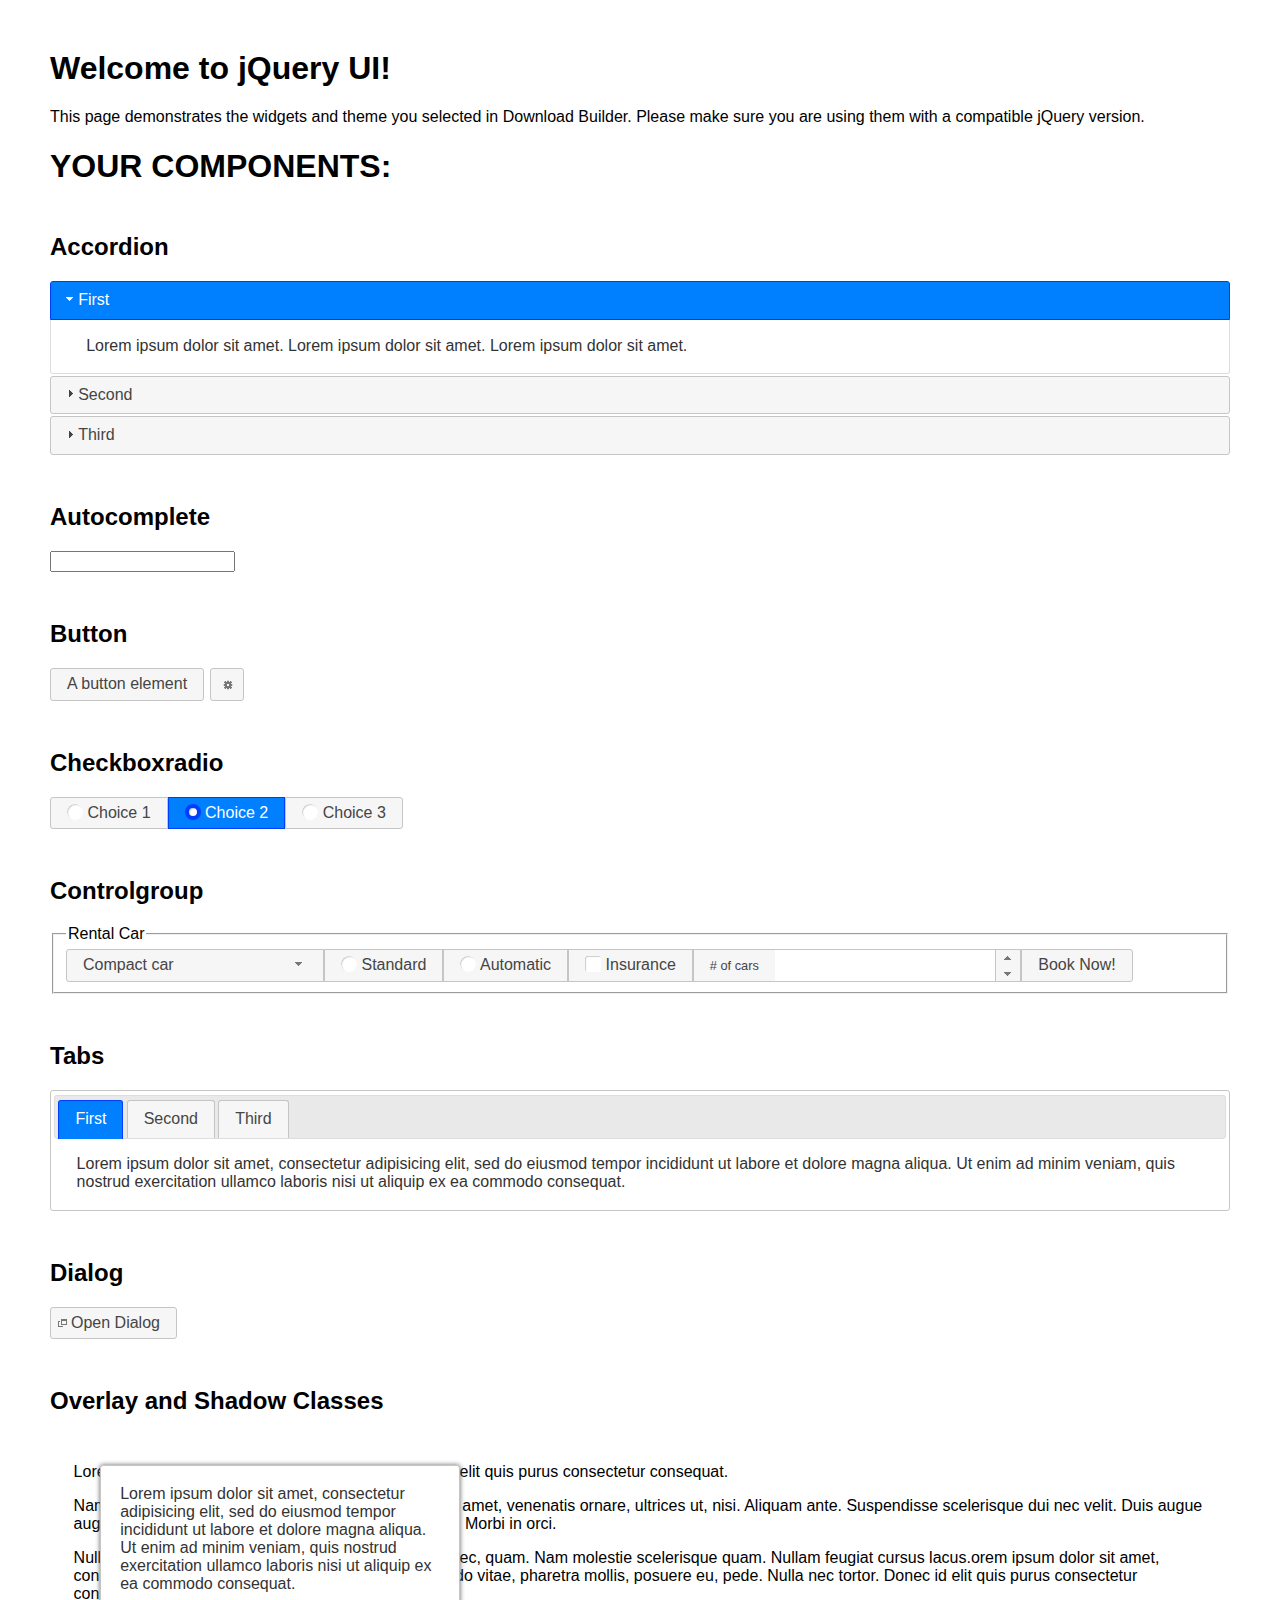
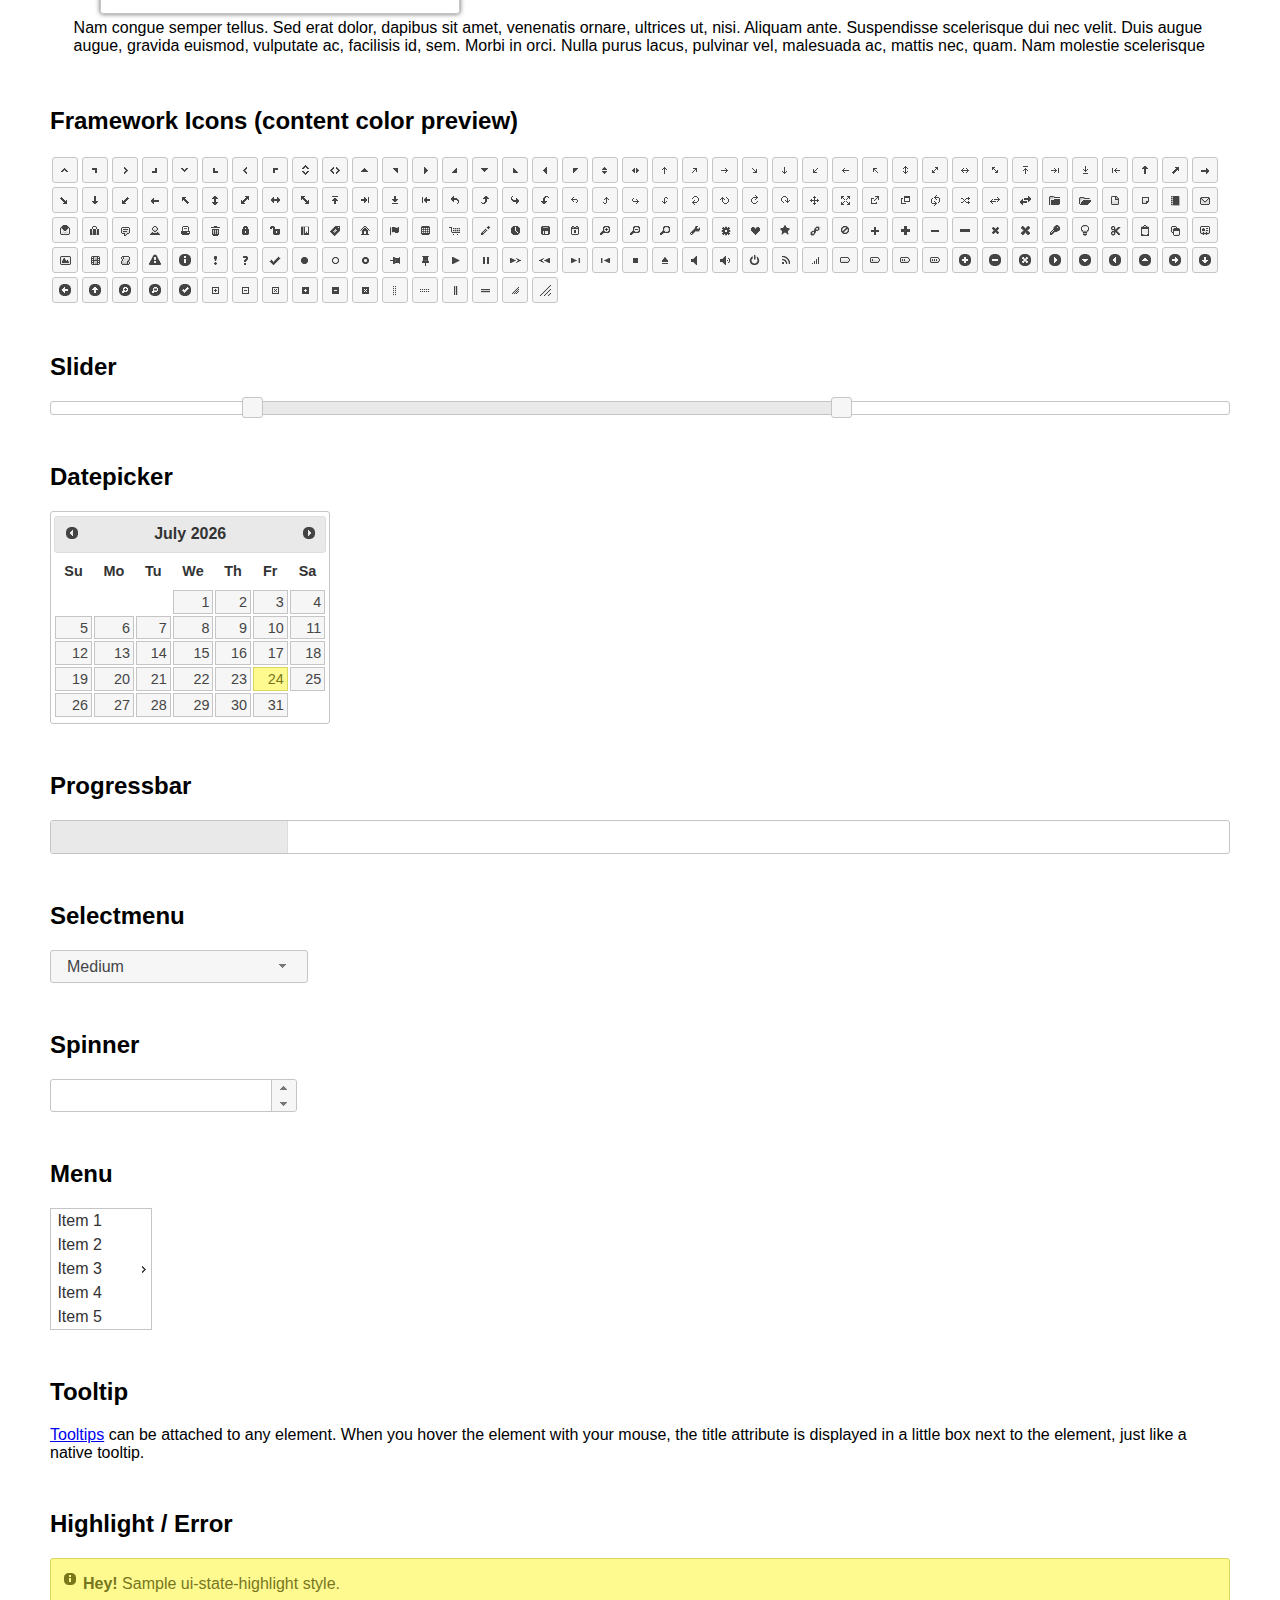
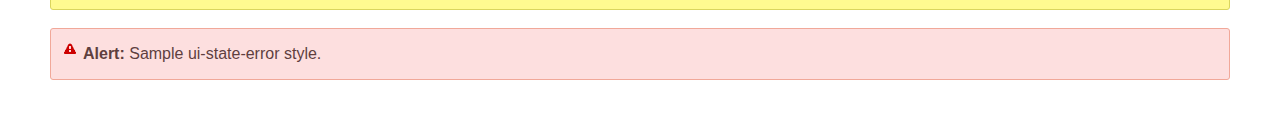
<file: static/plugins/jquery-ui/index.html>
<!doctype html>
<html lang="us">
<head>
	<meta charset="utf-8">
	<title>jQuery UI Example Page</title>
	<link href="jquery-ui.css" rel="stylesheet">
	<style>
	body{
		font-family: "Trebuchet MS", sans-serif;
		margin: 50px;
	}
	.demoHeaders {
		margin-top: 2em;
	}
	#dialog-link {
		padding: .4em 1em .4em 20px;
		text-decoration: none;
		position: relative;
	}
	#dialog-link span.ui-icon {
		margin: 0 5px 0 0;
		position: absolute;
		left: .2em;
		top: 50%;
		margin-top: -8px;
	}
	#icons {
		margin: 0;
		padding: 0;
	}
	#icons li {
		margin: 2px;
		position: relative;
		padding: 4px 0;
		cursor: pointer;
		float: left;
		list-style: none;
	}
	#icons span.ui-icon {
		float: left;
		margin: 0 4px;
	}
	.fakewindowcontain .ui-widget-overlay {
		position: absolute;
	}
	select {
		width: 200px;
	}
	</style>
</head>
<body>

<h1>Welcome to jQuery UI!</h1>

<div class="ui-widget">
	<p>This page demonstrates the widgets and theme you selected in Download Builder. Please make sure you are using them with a compatible jQuery version.</p>
</div>

<h1>YOUR COMPONENTS:</h1>


<!-- Accordion -->
<h2 class="demoHeaders">Accordion</h2>
<div id="accordion">
	<h3>First</h3>
	<div>Lorem ipsum dolor sit amet. Lorem ipsum dolor sit amet. Lorem ipsum dolor sit amet.</div>
	<h3>Second</h3>
	<div>Phasellus mattis tincidunt nibh.</div>
	<h3>Third</h3>
	<div>Nam dui erat, auctor a, dignissim quis.</div>
</div>



<!-- Autocomplete -->
<h2 class="demoHeaders">Autocomplete</h2>
<div>
	<input id="autocomplete" title="type &quot;a&quot;">
</div>



<!-- Button -->
<h2 class="demoHeaders">Button</h2>
<button id="button">A button element</button>
<button id="button-icon">An icon-only button</button>



<!-- Checkboxradio -->
<h2 class="demoHeaders">Checkboxradio</h2>
<form style="margin-top: 1em;">
	<div id="radioset">
		<input type="radio" id="radio1" name="radio"><label for="radio1">Choice 1</label>
		<input type="radio" id="radio2" name="radio" checked="checked"><label for="radio2">Choice 2</label>
		<input type="radio" id="radio3" name="radio"><label for="radio3">Choice 3</label>
	</div>
</form>



<!-- Controlgroup -->
<h2 class="demoHeaders">Controlgroup</h2>
<fieldset>
	<legend>Rental Car</legend>
	<div id="controlgroup">
		<select id="car-type">
			<option>Compact car</option>
			<option>Midsize car</option>
			<option>Full size car</option>
			<option>SUV</option>
			<option>Luxury</option>
			<option>Truck</option>
			<option>Van</option>
		</select>
		<label for="transmission-standard">Standard</label>
		<input type="radio" name="transmission" id="transmission-standard">
		<label for="transmission-automatic">Automatic</label>
		<input type="radio" name="transmission" id="transmission-automatic">
		<label for="insurance">Insurance</label>
		<input type="checkbox" name="insurance" id="insurance">
		<label for="horizontal-spinner" class="ui-controlgroup-label"># of cars</label>
		<input id="horizontal-spinner" class="ui-spinner-input">
		<button>Book Now!</button>
	</div>
</fieldset>



<!-- Tabs -->
<h2 class="demoHeaders">Tabs</h2>
<div id="tabs">
	<ul>
		<li><a href="#tabs-1">First</a></li>
		<li><a href="#tabs-2">Second</a></li>
		<li><a href="#tabs-3">Third</a></li>
	</ul>
	<div id="tabs-1">Lorem ipsum dolor sit amet, consectetur adipisicing elit, sed do eiusmod tempor incididunt ut labore et dolore magna aliqua. Ut enim ad minim veniam, quis nostrud exercitation ullamco laboris nisi ut aliquip ex ea commodo consequat.</div>
	<div id="tabs-2">Phasellus mattis tincidunt nibh. Cras orci urna, blandit id, pretium vel, aliquet ornare, felis. Maecenas scelerisque sem non nisl. Fusce sed lorem in enim dictum bibendum.</div>
	<div id="tabs-3">Nam dui erat, auctor a, dignissim quis, sollicitudin eu, felis. Pellentesque nisi urna, interdum eget, sagittis et, consequat vestibulum, lacus. Mauris porttitor ullamcorper augue.</div>
</div>



<h2 class="demoHeaders">Dialog</h2>
<p>
	<button id="dialog-link" class="ui-button ui-corner-all ui-widget">
		<span class="ui-icon ui-icon-newwin"></span>Open Dialog
	</button>
</p>

<h2 class="demoHeaders">Overlay and Shadow Classes</h2>
<div style="position: relative; width: 96%; height: 200px; padding:1% 2%; overflow:hidden;" class="fakewindowcontain">
	<p>Lorem ipsum dolor sit amet,  Nulla nec tortor. Donec id elit quis purus consectetur consequat. </p><p>Nam congue semper tellus. Sed erat dolor, dapibus sit amet, venenatis ornare, ultrices ut, nisi. Aliquam ante. Suspendisse scelerisque dui nec velit. Duis augue augue, gravida euismod, vulputate ac, facilisis id, sem. Morbi in orci. </p><p>Nulla purus lacus, pulvinar vel, malesuada ac, mattis nec, quam. Nam molestie scelerisque quam. Nullam feugiat cursus lacus.orem ipsum dolor sit amet, consectetur adipiscing elit. Donec libero risus, commodo vitae, pharetra mollis, posuere eu, pede. Nulla nec tortor. Donec id elit quis purus consectetur consequat. </p><p>Nam congue semper tellus. Sed erat dolor, dapibus sit amet, venenatis ornare, ultrices ut, nisi. Aliquam ante. Suspendisse scelerisque dui nec velit. Duis augue augue, gravida euismod, vulputate ac, facilisis id, sem. Morbi in orci. Nulla purus lacus, pulvinar vel, malesuada ac, mattis nec, quam. Nam molestie scelerisque quam. </p><p>Nullam feugiat cursus lacus.orem ipsum dolor sit amet, consectetur adipiscing elit. Donec libero risus, commodo vitae, pharetra mollis, posuere eu, pede. Nulla nec tortor. Donec id elit quis purus consectetur consequat. Nam congue semper tellus. Sed erat dolor, dapibus sit amet, venenatis ornare, ultrices ut, nisi. Aliquam ante. </p><p>Suspendisse scelerisque dui nec velit. Duis augue augue, gravida euismod, vulputate ac, facilisis id, sem. Morbi in orci. Nulla purus lacus, pulvinar vel, malesuada ac, mattis nec, quam. Nam molestie scelerisque quam. Nullam feugiat cursus lacus.orem ipsum dolor sit amet, consectetur adipiscing elit. Donec libero risus, commodo vitae, pharetra mollis, posuere eu, pede. Nulla nec tortor. Donec id elit quis purus consectetur consequat. Nam congue semper tellus. Sed erat dolor, dapibus sit amet, venenatis ornare, ultrices ut, nisi. </p>

	<!-- ui-dialog -->
	<div class="ui-widget-overlay ui-front"></div>
	<div style="position: absolute; width: 320px; left: 50px; top: 30px; padding: 1.2em" class="ui-widget ui-front ui-widget-content ui-corner-all ui-widget-shadow">
		Lorem ipsum dolor sit amet, consectetur adipisicing elit, sed do eiusmod tempor incididunt ut labore et dolore magna aliqua. Ut enim ad minim veniam, quis nostrud exercitation ullamco laboris nisi ut aliquip ex ea commodo consequat.
	</div>

</div>

<!-- ui-dialog -->
<div id="dialog" title="Dialog Title">
	<p>Lorem ipsum dolor sit amet, consectetur adipisicing elit, sed do eiusmod tempor incididunt ut labore et dolore magna aliqua. Ut enim ad minim veniam, quis nostrud exercitation ullamco laboris nisi ut aliquip ex ea commodo consequat.</p>
</div>



<h2 class="demoHeaders">Framework Icons (content color preview)</h2>
<ul id="icons" class="ui-widget ui-helper-clearfix">
	<li class="ui-state-default ui-corner-all" title=".ui-icon-caret-1-n"><span class="ui-icon ui-icon-caret-1-n"></span></li>
	<li class="ui-state-default ui-corner-all" title=".ui-icon-caret-1-ne"><span class="ui-icon ui-icon-caret-1-ne"></span></li>
	<li class="ui-state-default ui-corner-all" title=".ui-icon-caret-1-e"><span class="ui-icon ui-icon-caret-1-e"></span></li>
	<li class="ui-state-default ui-corner-all" title=".ui-icon-caret-1-se"><span class="ui-icon ui-icon-caret-1-se"></span></li>
	<li class="ui-state-default ui-corner-all" title=".ui-icon-caret-1-s"><span class="ui-icon ui-icon-caret-1-s"></span></li>
	<li class="ui-state-default ui-corner-all" title=".ui-icon-caret-1-sw"><span class="ui-icon ui-icon-caret-1-sw"></span></li>
	<li class="ui-state-default ui-corner-all" title=".ui-icon-caret-1-w"><span class="ui-icon ui-icon-caret-1-w"></span></li>
	<li class="ui-state-default ui-corner-all" title=".ui-icon-caret-1-nw"><span class="ui-icon ui-icon-caret-1-nw"></span></li>
	<li class="ui-state-default ui-corner-all" title=".ui-icon-caret-2-n-s"><span class="ui-icon ui-icon-caret-2-n-s"></span></li>
	<li class="ui-state-default ui-corner-all" title=".ui-icon-caret-2-e-w"><span class="ui-icon ui-icon-caret-2-e-w"></span></li>
	<li class="ui-state-default ui-corner-all" title=".ui-icon-triangle-1-n"><span class="ui-icon ui-icon-triangle-1-n"></span></li>
	<li class="ui-state-default ui-corner-all" title=".ui-icon-triangle-1-ne"><span class="ui-icon ui-icon-triangle-1-ne"></span></li>
	<li class="ui-state-default ui-corner-all" title=".ui-icon-triangle-1-e"><span class="ui-icon ui-icon-triangle-1-e"></span></li>
	<li class="ui-state-default ui-corner-all" title=".ui-icon-triangle-1-se"><span class="ui-icon ui-icon-triangle-1-se"></span></li>
	<li class="ui-state-default ui-corner-all" title=".ui-icon-triangle-1-s"><span class="ui-icon ui-icon-triangle-1-s"></span></li>
	<li class="ui-state-default ui-corner-all" title=".ui-icon-triangle-1-sw"><span class="ui-icon ui-icon-triangle-1-sw"></span></li>
	<li class="ui-state-default ui-corner-all" title=".ui-icon-triangle-1-w"><span class="ui-icon ui-icon-triangle-1-w"></span></li>
	<li class="ui-state-default ui-corner-all" title=".ui-icon-triangle-1-nw"><span class="ui-icon ui-icon-triangle-1-nw"></span></li>
	<li class="ui-state-default ui-corner-all" title=".ui-icon-triangle-2-n-s"><span class="ui-icon ui-icon-triangle-2-n-s"></span></li>
	<li class="ui-state-default ui-corner-all" title=".ui-icon-triangle-2-e-w"><span class="ui-icon ui-icon-triangle-2-e-w"></span></li>
	<li class="ui-state-default ui-corner-all" title=".ui-icon-arrow-1-n"><span class="ui-icon ui-icon-arrow-1-n"></span></li>
	<li class="ui-state-default ui-corner-all" title=".ui-icon-arrow-1-ne"><span class="ui-icon ui-icon-arrow-1-ne"></span></li>
	<li class="ui-state-default ui-corner-all" title=".ui-icon-arrow-1-e"><span class="ui-icon ui-icon-arrow-1-e"></span></li>
	<li class="ui-state-default ui-corner-all" title=".ui-icon-arrow-1-se"><span class="ui-icon ui-icon-arrow-1-se"></span></li>
	<li class="ui-state-default ui-corner-all" title=".ui-icon-arrow-1-s"><span class="ui-icon ui-icon-arrow-1-s"></span></li>
	<li class="ui-state-default ui-corner-all" title=".ui-icon-arrow-1-sw"><span class="ui-icon ui-icon-arrow-1-sw"></span></li>
	<li class="ui-state-default ui-corner-all" title=".ui-icon-arrow-1-w"><span class="ui-icon ui-icon-arrow-1-w"></span></li>
	<li class="ui-state-default ui-corner-all" title=".ui-icon-arrow-1-nw"><span class="ui-icon ui-icon-arrow-1-nw"></span></li>
	<li class="ui-state-default ui-corner-all" title=".ui-icon-arrow-2-n-s"><span class="ui-icon ui-icon-arrow-2-n-s"></span></li>
	<li class="ui-state-default ui-corner-all" title=".ui-icon-arrow-2-ne-sw"><span class="ui-icon ui-icon-arrow-2-ne-sw"></span></li>
	<li class="ui-state-default ui-corner-all" title=".ui-icon-arrow-2-e-w"><span class="ui-icon ui-icon-arrow-2-e-w"></span></li>
	<li class="ui-state-default ui-corner-all" title=".ui-icon-arrow-2-se-nw"><span class="ui-icon ui-icon-arrow-2-se-nw"></span></li>
	<li class="ui-state-default ui-corner-all" title=".ui-icon-arrowstop-1-n"><span class="ui-icon ui-icon-arrowstop-1-n"></span></li>
	<li class="ui-state-default ui-corner-all" title=".ui-icon-arrowstop-1-e"><span class="ui-icon ui-icon-arrowstop-1-e"></span></li>
	<li class="ui-state-default ui-corner-all" title=".ui-icon-arrowstop-1-s"><span class="ui-icon ui-icon-arrowstop-1-s"></span></li>
	<li class="ui-state-default ui-corner-all" title=".ui-icon-arrowstop-1-w"><span class="ui-icon ui-icon-arrowstop-1-w"></span></li>
	<li class="ui-state-default ui-corner-all" title=".ui-icon-arrowthick-1-n"><span class="ui-icon ui-icon-arrowthick-1-n"></span></li>
	<li class="ui-state-default ui-corner-all" title=".ui-icon-arrowthick-1-ne"><span class="ui-icon ui-icon-arrowthick-1-ne"></span></li>
	<li class="ui-state-default ui-corner-all" title=".ui-icon-arrowthick-1-e"><span class="ui-icon ui-icon-arrowthick-1-e"></span></li>
	<li class="ui-state-default ui-corner-all" title=".ui-icon-arrowthick-1-se"><span class="ui-icon ui-icon-arrowthick-1-se"></span></li>
	<li class="ui-state-default ui-corner-all" title=".ui-icon-arrowthick-1-s"><span class="ui-icon ui-icon-arrowthick-1-s"></span></li>
	<li class="ui-state-default ui-corner-all" title=".ui-icon-arrowthick-1-sw"><span class="ui-icon ui-icon-arrowthick-1-sw"></span></li>
	<li class="ui-state-default ui-corner-all" title=".ui-icon-arrowthick-1-w"><span class="ui-icon ui-icon-arrowthick-1-w"></span></li>
	<li class="ui-state-default ui-corner-all" title=".ui-icon-arrowthick-1-nw"><span class="ui-icon ui-icon-arrowthick-1-nw"></span></li>
	<li class="ui-state-default ui-corner-all" title=".ui-icon-arrowthick-2-n-s"><span class="ui-icon ui-icon-arrowthick-2-n-s"></span></li>
	<li class="ui-state-default ui-corner-all" title=".ui-icon-arrowthick-2-ne-sw"><span class="ui-icon ui-icon-arrowthick-2-ne-sw"></span></li>
	<li class="ui-state-default ui-corner-all" title=".ui-icon-arrowthick-2-e-w"><span class="ui-icon ui-icon-arrowthick-2-e-w"></span></li>
	<li class="ui-state-default ui-corner-all" title=".ui-icon-arrowthick-2-se-nw"><span class="ui-icon ui-icon-arrowthick-2-se-nw"></span></li>
	<li class="ui-state-default ui-corner-all" title=".ui-icon-arrowthickstop-1-n"><span class="ui-icon ui-icon-arrowthickstop-1-n"></span></li>
	<li class="ui-state-default ui-corner-all" title=".ui-icon-arrowthickstop-1-e"><span class="ui-icon ui-icon-arrowthickstop-1-e"></span></li>
	<li class="ui-state-default ui-corner-all" title=".ui-icon-arrowthickstop-1-s"><span class="ui-icon ui-icon-arrowthickstop-1-s"></span></li>
	<li class="ui-state-default ui-corner-all" title=".ui-icon-arrowthickstop-1-w"><span class="ui-icon ui-icon-arrowthickstop-1-w"></span></li>
	<li class="ui-state-default ui-corner-all" title=".ui-icon-arrowreturnthick-1-w"><span class="ui-icon ui-icon-arrowreturnthick-1-w"></span></li>
	<li class="ui-state-default ui-corner-all" title=".ui-icon-arrowreturnthick-1-n"><span class="ui-icon ui-icon-arrowreturnthick-1-n"></span></li>
	<li class="ui-state-default ui-corner-all" title=".ui-icon-arrowreturnthick-1-e"><span class="ui-icon ui-icon-arrowreturnthick-1-e"></span></li>
	<li class="ui-state-default ui-corner-all" title=".ui-icon-arrowreturnthick-1-s"><span class="ui-icon ui-icon-arrowreturnthick-1-s"></span></li>
	<li class="ui-state-default ui-corner-all" title=".ui-icon-arrowreturn-1-w"><span class="ui-icon ui-icon-arrowreturn-1-w"></span></li>
	<li class="ui-state-default ui-corner-all" title=".ui-icon-arrowreturn-1-n"><span class="ui-icon ui-icon-arrowreturn-1-n"></span></li>
	<li class="ui-state-default ui-corner-all" title=".ui-icon-arrowreturn-1-e"><span class="ui-icon ui-icon-arrowreturn-1-e"></span></li>
	<li class="ui-state-default ui-corner-all" title=".ui-icon-arrowreturn-1-s"><span class="ui-icon ui-icon-arrowreturn-1-s"></span></li>
	<li class="ui-state-default ui-corner-all" title=".ui-icon-arrowrefresh-1-w"><span class="ui-icon ui-icon-arrowrefresh-1-w"></span></li>
	<li class="ui-state-default ui-corner-all" title=".ui-icon-arrowrefresh-1-n"><span class="ui-icon ui-icon-arrowrefresh-1-n"></span></li>
	<li class="ui-state-default ui-corner-all" title=".ui-icon-arrowrefresh-1-e"><span class="ui-icon ui-icon-arrowrefresh-1-e"></span></li>
	<li class="ui-state-default ui-corner-all" title=".ui-icon-arrowrefresh-1-s"><span class="ui-icon ui-icon-arrowrefresh-1-s"></span></li>
	<li class="ui-state-default ui-corner-all" title=".ui-icon-arrow-4"><span class="ui-icon ui-icon-arrow-4"></span></li>
	<li class="ui-state-default ui-corner-all" title=".ui-icon-arrow-4-diag"><span class="ui-icon ui-icon-arrow-4-diag"></span></li>
	<li class="ui-state-default ui-corner-all" title=".ui-icon-extlink"><span class="ui-icon ui-icon-extlink"></span></li>
	<li class="ui-state-default ui-corner-all" title=".ui-icon-newwin"><span class="ui-icon ui-icon-newwin"></span></li>
	<li class="ui-state-default ui-corner-all" title=".ui-icon-refresh"><span class="ui-icon ui-icon-refresh"></span></li>
	<li class="ui-state-default ui-corner-all" title=".ui-icon-shuffle"><span class="ui-icon ui-icon-shuffle"></span></li>
	<li class="ui-state-default ui-corner-all" title=".ui-icon-transfer-e-w"><span class="ui-icon ui-icon-transfer-e-w"></span></li>
	<li class="ui-state-default ui-corner-all" title=".ui-icon-transferthick-e-w"><span class="ui-icon ui-icon-transferthick-e-w"></span></li>
	<li class="ui-state-default ui-corner-all" title=".ui-icon-folder-collapsed"><span class="ui-icon ui-icon-folder-collapsed"></span></li>
	<li class="ui-state-default ui-corner-all" title=".ui-icon-folder-open"><span class="ui-icon ui-icon-folder-open"></span></li>
	<li class="ui-state-default ui-corner-all" title=".ui-icon-document"><span class="ui-icon ui-icon-document"></span></li>
	<li class="ui-state-default ui-corner-all" title=".ui-icon-document-b"><span class="ui-icon ui-icon-document-b"></span></li>
	<li class="ui-state-default ui-corner-all" title=".ui-icon-note"><span class="ui-icon ui-icon-note"></span></li>
	<li class="ui-state-default ui-corner-all" title=".ui-icon-mail-closed"><span class="ui-icon ui-icon-mail-closed"></span></li>
	<li class="ui-state-default ui-corner-all" title=".ui-icon-mail-open"><span class="ui-icon ui-icon-mail-open"></span></li>
	<li class="ui-state-default ui-corner-all" title=".ui-icon-suitcase"><span class="ui-icon ui-icon-suitcase"></span></li>
	<li class="ui-state-default ui-corner-all" title=".ui-icon-comment"><span class="ui-icon ui-icon-comment"></span></li>
	<li class="ui-state-default ui-corner-all" title=".ui-icon-person"><span class="ui-icon ui-icon-person"></span></li>
	<li class="ui-state-default ui-corner-all" title=".ui-icon-print"><span class="ui-icon ui-icon-print"></span></li>
	<li class="ui-state-default ui-corner-all" title=".ui-icon-trash"><span class="ui-icon ui-icon-trash"></span></li>
	<li class="ui-state-default ui-corner-all" title=".ui-icon-locked"><span class="ui-icon ui-icon-locked"></span></li>
	<li class="ui-state-default ui-corner-all" title=".ui-icon-unlocked"><span class="ui-icon ui-icon-unlocked"></span></li>
	<li class="ui-state-default ui-corner-all" title=".ui-icon-bookmark"><span class="ui-icon ui-icon-bookmark"></span></li>
	<li class="ui-state-default ui-corner-all" title=".ui-icon-tag"><span class="ui-icon ui-icon-tag"></span></li>
	<li class="ui-state-default ui-corner-all" title=".ui-icon-home"><span class="ui-icon ui-icon-home"></span></li>
	<li class="ui-state-default ui-corner-all" title=".ui-icon-flag"><span class="ui-icon ui-icon-flag"></span></li>
	<li class="ui-state-default ui-corner-all" title=".ui-icon-calculator"><span class="ui-icon ui-icon-calculator"></span></li>
	<li class="ui-state-default ui-corner-all" title=".ui-icon-cart"><span class="ui-icon ui-icon-cart"></span></li>
	<li class="ui-state-default ui-corner-all" title=".ui-icon-pencil"><span class="ui-icon ui-icon-pencil"></span></li>
	<li class="ui-state-default ui-corner-all" title=".ui-icon-clock"><span class="ui-icon ui-icon-clock"></span></li>
	<li class="ui-state-default ui-corner-all" title=".ui-icon-disk"><span class="ui-icon ui-icon-disk"></span></li>
	<li class="ui-state-default ui-corner-all" title=".ui-icon-calendar"><span class="ui-icon ui-icon-calendar"></span></li>
	<li class="ui-state-default ui-corner-all" title=".ui-icon-zoomin"><span class="ui-icon ui-icon-zoomin"></span></li>
	<li class="ui-state-default ui-corner-all" title=".ui-icon-zoomout"><span class="ui-icon ui-icon-zoomout"></span></li>
	<li class="ui-state-default ui-corner-all" title=".ui-icon-search"><span class="ui-icon ui-icon-search"></span></li>
	<li class="ui-state-default ui-corner-all" title=".ui-icon-wrench"><span class="ui-icon ui-icon-wrench"></span></li>
	<li class="ui-state-default ui-corner-all" title=".ui-icon-gear"><span class="ui-icon ui-icon-gear"></span></li>
	<li class="ui-state-default ui-corner-all" title=".ui-icon-heart"><span class="ui-icon ui-icon-heart"></span></li>
	<li class="ui-state-default ui-corner-all" title=".ui-icon-star"><span class="ui-icon ui-icon-star"></span></li>
	<li class="ui-state-default ui-corner-all" title=".ui-icon-link"><span class="ui-icon ui-icon-link"></span></li>
	<li class="ui-state-default ui-corner-all" title=".ui-icon-cancel"><span class="ui-icon ui-icon-cancel"></span></li>
	<li class="ui-state-default ui-corner-all" title=".ui-icon-plus"><span class="ui-icon ui-icon-plus"></span></li>
	<li class="ui-state-default ui-corner-all" title=".ui-icon-plusthick"><span class="ui-icon ui-icon-plusthick"></span></li>
	<li class="ui-state-default ui-corner-all" title=".ui-icon-minus"><span class="ui-icon ui-icon-minus"></span></li>
	<li class="ui-state-default ui-corner-all" title=".ui-icon-minusthick"><span class="ui-icon ui-icon-minusthick"></span></li>
	<li class="ui-state-default ui-corner-all" title=".ui-icon-close"><span class="ui-icon ui-icon-close"></span></li>
	<li class="ui-state-default ui-corner-all" title=".ui-icon-closethick"><span class="ui-icon ui-icon-closethick"></span></li>
	<li class="ui-state-default ui-corner-all" title=".ui-icon-key"><span class="ui-icon ui-icon-key"></span></li>
	<li class="ui-state-default ui-corner-all" title=".ui-icon-lightbulb"><span class="ui-icon ui-icon-lightbulb"></span></li>
	<li class="ui-state-default ui-corner-all" title=".ui-icon-scissors"><span class="ui-icon ui-icon-scissors"></span></li>
	<li class="ui-state-default ui-corner-all" title=".ui-icon-clipboard"><span class="ui-icon ui-icon-clipboard"></span></li>
	<li class="ui-state-default ui-corner-all" title=".ui-icon-copy"><span class="ui-icon ui-icon-copy"></span></li>
	<li class="ui-state-default ui-corner-all" title=".ui-icon-contact"><span class="ui-icon ui-icon-contact"></span></li>
	<li class="ui-state-default ui-corner-all" title=".ui-icon-image"><span class="ui-icon ui-icon-image"></span></li>
	<li class="ui-state-default ui-corner-all" title=".ui-icon-video"><span class="ui-icon ui-icon-video"></span></li>
	<li class="ui-state-default ui-corner-all" title=".ui-icon-script"><span class="ui-icon ui-icon-script"></span></li>
	<li class="ui-state-default ui-corner-all" title=".ui-icon-alert"><span class="ui-icon ui-icon-alert"></span></li>
	<li class="ui-state-default ui-corner-all" title=".ui-icon-info"><span class="ui-icon ui-icon-info"></span></li>
	<li class="ui-state-default ui-corner-all" title=".ui-icon-notice"><span class="ui-icon ui-icon-notice"></span></li>
	<li class="ui-state-default ui-corner-all" title=".ui-icon-help"><span class="ui-icon ui-icon-help"></span></li>
	<li class="ui-state-default ui-corner-all" title=".ui-icon-check"><span class="ui-icon ui-icon-check"></span></li>
	<li class="ui-state-default ui-corner-all" title=".ui-icon-bullet"><span class="ui-icon ui-icon-bullet"></span></li>
	<li class="ui-state-default ui-corner-all" title=".ui-icon-radio-off"><span class="ui-icon ui-icon-radio-off"></span></li>
	<li class="ui-state-default ui-corner-all" title=".ui-icon-radio-on"><span class="ui-icon ui-icon-radio-on"></span></li>
	<li class="ui-state-default ui-corner-all" title=".ui-icon-pin-w"><span class="ui-icon ui-icon-pin-w"></span></li>
	<li class="ui-state-default ui-corner-all" title=".ui-icon-pin-s"><span class="ui-icon ui-icon-pin-s"></span></li>
	<li class="ui-state-default ui-corner-all" title=".ui-icon-play"><span class="ui-icon ui-icon-play"></span></li>
	<li class="ui-state-default ui-corner-all" title=".ui-icon-pause"><span class="ui-icon ui-icon-pause"></span></li>
	<li class="ui-state-default ui-corner-all" title=".ui-icon-seek-next"><span class="ui-icon ui-icon-seek-next"></span></li>
	<li class="ui-state-default ui-corner-all" title=".ui-icon-seek-prev"><span class="ui-icon ui-icon-seek-prev"></span></li>
	<li class="ui-state-default ui-corner-all" title=".ui-icon-seek-end"><span class="ui-icon ui-icon-seek-end"></span></li>
	<li class="ui-state-default ui-corner-all" title=".ui-icon-seek-first"><span class="ui-icon ui-icon-seek-first"></span></li>
	<li class="ui-state-default ui-corner-all" title=".ui-icon-stop"><span class="ui-icon ui-icon-stop"></span></li>
	<li class="ui-state-default ui-corner-all" title=".ui-icon-eject"><span class="ui-icon ui-icon-eject"></span></li>
	<li class="ui-state-default ui-corner-all" title=".ui-icon-volume-off"><span class="ui-icon ui-icon-volume-off"></span></li>
	<li class="ui-state-default ui-corner-all" title=".ui-icon-volume-on"><span class="ui-icon ui-icon-volume-on"></span></li>
	<li class="ui-state-default ui-corner-all" title=".ui-icon-power"><span class="ui-icon ui-icon-power"></span></li>
	<li class="ui-state-default ui-corner-all" title=".ui-icon-signal-diag"><span class="ui-icon ui-icon-signal-diag"></span></li>
	<li class="ui-state-default ui-corner-all" title=".ui-icon-signal"><span class="ui-icon ui-icon-signal"></span></li>
	<li class="ui-state-default ui-corner-all" title=".ui-icon-battery-0"><span class="ui-icon ui-icon-battery-0"></span></li>
	<li class="ui-state-default ui-corner-all" title=".ui-icon-battery-1"><span class="ui-icon ui-icon-battery-1"></span></li>
	<li class="ui-state-default ui-corner-all" title=".ui-icon-battery-2"><span class="ui-icon ui-icon-battery-2"></span></li>
	<li class="ui-state-default ui-corner-all" title=".ui-icon-battery-3"><span class="ui-icon ui-icon-battery-3"></span></li>
	<li class="ui-state-default ui-corner-all" title=".ui-icon-circle-plus"><span class="ui-icon ui-icon-circle-plus"></span></li>
	<li class="ui-state-default ui-corner-all" title=".ui-icon-circle-minus"><span class="ui-icon ui-icon-circle-minus"></span></li>
	<li class="ui-state-default ui-corner-all" title=".ui-icon-circle-close"><span class="ui-icon ui-icon-circle-close"></span></li>
	<li class="ui-state-default ui-corner-all" title=".ui-icon-circle-triangle-e"><span class="ui-icon ui-icon-circle-triangle-e"></span></li>
	<li class="ui-state-default ui-corner-all" title=".ui-icon-circle-triangle-s"><span class="ui-icon ui-icon-circle-triangle-s"></span></li>
	<li class="ui-state-default ui-corner-all" title=".ui-icon-circle-triangle-w"><span class="ui-icon ui-icon-circle-triangle-w"></span></li>
	<li class="ui-state-default ui-corner-all" title=".ui-icon-circle-triangle-n"><span class="ui-icon ui-icon-circle-triangle-n"></span></li>
	<li class="ui-state-default ui-corner-all" title=".ui-icon-circle-arrow-e"><span class="ui-icon ui-icon-circle-arrow-e"></span></li>
	<li class="ui-state-default ui-corner-all" title=".ui-icon-circle-arrow-s"><span class="ui-icon ui-icon-circle-arrow-s"></span></li>
	<li class="ui-state-default ui-corner-all" title=".ui-icon-circle-arrow-w"><span class="ui-icon ui-icon-circle-arrow-w"></span></li>
	<li class="ui-state-default ui-corner-all" title=".ui-icon-circle-arrow-n"><span class="ui-icon ui-icon-circle-arrow-n"></span></li>
	<li class="ui-state-default ui-corner-all" title=".ui-icon-circle-zoomin"><span class="ui-icon ui-icon-circle-zoomin"></span></li>
	<li class="ui-state-default ui-corner-all" title=".ui-icon-circle-zoomout"><span class="ui-icon ui-icon-circle-zoomout"></span></li>
	<li class="ui-state-default ui-corner-all" title=".ui-icon-circle-check"><span class="ui-icon ui-icon-circle-check"></span></li>
	<li class="ui-state-default ui-corner-all" title=".ui-icon-circlesmall-plus"><span class="ui-icon ui-icon-circlesmall-plus"></span></li>
	<li class="ui-state-default ui-corner-all" title=".ui-icon-circlesmall-minus"><span class="ui-icon ui-icon-circlesmall-minus"></span></li>
	<li class="ui-state-default ui-corner-all" title=".ui-icon-circlesmall-close"><span class="ui-icon ui-icon-circlesmall-close"></span></li>
	<li class="ui-state-default ui-corner-all" title=".ui-icon-squaresmall-plus"><span class="ui-icon ui-icon-squaresmall-plus"></span></li>
	<li class="ui-state-default ui-corner-all" title=".ui-icon-squaresmall-minus"><span class="ui-icon ui-icon-squaresmall-minus"></span></li>
	<li class="ui-state-default ui-corner-all" title=".ui-icon-squaresmall-close"><span class="ui-icon ui-icon-squaresmall-close"></span></li>
	<li class="ui-state-default ui-corner-all" title=".ui-icon-grip-dotted-vertical"><span class="ui-icon ui-icon-grip-dotted-vertical"></span></li>
	<li class="ui-state-default ui-corner-all" title=".ui-icon-grip-dotted-horizontal"><span class="ui-icon ui-icon-grip-dotted-horizontal"></span></li>
	<li class="ui-state-default ui-corner-all" title=".ui-icon-grip-solid-vertical"><span class="ui-icon ui-icon-grip-solid-vertical"></span></li>
	<li class="ui-state-default ui-corner-all" title=".ui-icon-grip-solid-horizontal"><span class="ui-icon ui-icon-grip-solid-horizontal"></span></li>
	<li class="ui-state-default ui-corner-all" title=".ui-icon-gripsmall-diagonal-se"><span class="ui-icon ui-icon-gripsmall-diagonal-se"></span></li>
	<li class="ui-state-default ui-corner-all" title=".ui-icon-grip-diagonal-se"><span class="ui-icon ui-icon-grip-diagonal-se"></span></li>
</ul>


<!-- Slider -->
<h2 class="demoHeaders">Slider</h2>
<div id="slider"></div>



<!-- Datepicker -->
<h2 class="demoHeaders">Datepicker</h2>
<div id="datepicker"></div>



<!-- Progressbar -->
<h2 class="demoHeaders">Progressbar</h2>
<div id="progressbar"></div>



<!-- Progressbar -->
<h2 class="demoHeaders">Selectmenu</h2>
<select id="selectmenu">
	<option>Slower</option>
	<option>Slow</option>
	<option selected="selected">Medium</option>
	<option>Fast</option>
	<option>Faster</option>
</select>



<!-- Spinner -->
<h2 class="demoHeaders">Spinner</h2>
<input id="spinner">



<!-- Menu -->
<h2 class="demoHeaders">Menu</h2>
<ul style="width:100px;" id="menu">
	<li><div>Item 1</div></li>
	<li><div>Item 2</div></li>
	<li><div>Item 3</div>
		<ul>
			<li><div>Item 3-1</div></li>
			<li><div>Item 3-2</div></li>
			<li><div>Item 3-3</div></li>
			<li><div>Item 3-4</div></li>
			<li><div>Item 3-5</div></li>
		</ul>
	</li>
	<li><div>Item 4</div></li>
	<li><div>Item 5</div></li>
</ul>



<!-- Tooltip -->
<h2 class="demoHeaders">Tooltip</h2>
<p id="tooltip">
	<a href="#" title="That&apos;s what this widget is">Tooltips</a> can be attached to any element. When you hover
the element with your mouse, the title attribute is displayed in a little box next to the element, just like a native tooltip.
</p>


<!-- Highlight / Error -->
<h2 class="demoHeaders">Highlight / Error</h2>
<div class="ui-widget">
	<div class="ui-state-highlight ui-corner-all" style="margin-top: 20px; padding: 0 .7em;">
		<p><span class="ui-icon ui-icon-info" style="float: left; margin-right: .3em;"></span>
		<strong>Hey!</strong> Sample ui-state-highlight style.</p>
	</div>
</div>
<br>
<div class="ui-widget">
	<div class="ui-state-error ui-corner-all" style="padding: 0 .7em;">
		<p><span class="ui-icon ui-icon-alert" style="float: left; margin-right: .3em;"></span>
		<strong>Alert:</strong> Sample ui-state-error style.</p>
	</div>
</div>

<script src="external/jquery/jquery.js"></script>
<script src="jquery-ui.js"></script>
<script>

$( "#accordion" ).accordion();



var availableTags = [
	"ActionScript",
	"AppleScript",
	"Asp",
	"BASIC",
	"C",
	"C++",
	"Clojure",
	"COBOL",
	"ColdFusion",
	"Erlang",
	"Fortran",
	"Groovy",
	"Haskell",
	"Java",
	"JavaScript",
	"Lisp",
	"Perl",
	"PHP",
	"Python",
	"Ruby",
	"Scala",
	"Scheme"
];
$( "#autocomplete" ).autocomplete({
	source: availableTags
});



$( "#button" ).button();
$( "#button-icon" ).button({
	icon: "ui-icon-gear",
	showLabel: false
});



$( "#radioset" ).buttonset();



$( "#controlgroup" ).controlgroup();



$( "#tabs" ).tabs();



$( "#dialog" ).dialog({
	autoOpen: false,
	width: 400,
	buttons: [
		{
			text: "Ok",
			click: function() {
				$( this ).dialog( "close" );
			}
		},
		{
			text: "Cancel",
			click: function() {
				$( this ).dialog( "close" );
			}
		}
	]
});

// Link to open the dialog
$( "#dialog-link" ).click(function( event ) {
	$( "#dialog" ).dialog( "open" );
	event.preventDefault();
});



$( "#datepicker" ).datepicker({
	inline: true
});



$( "#slider" ).slider({
	range: true,
	values: [ 17, 67 ]
});



$( "#progressbar" ).progressbar({
	value: 20
});



$( "#spinner" ).spinner();



$( "#menu" ).menu();



$( "#tooltip" ).tooltip();



$( "#selectmenu" ).selectmenu();


// Hover states on the static widgets
$( "#dialog-link, #icons li" ).hover(
	function() {
		$( this ).addClass( "ui-state-hover" );
	},
	function() {
		$( this ).removeClass( "ui-state-hover" );
	}
);
</script>
</body>
</html>
</file>
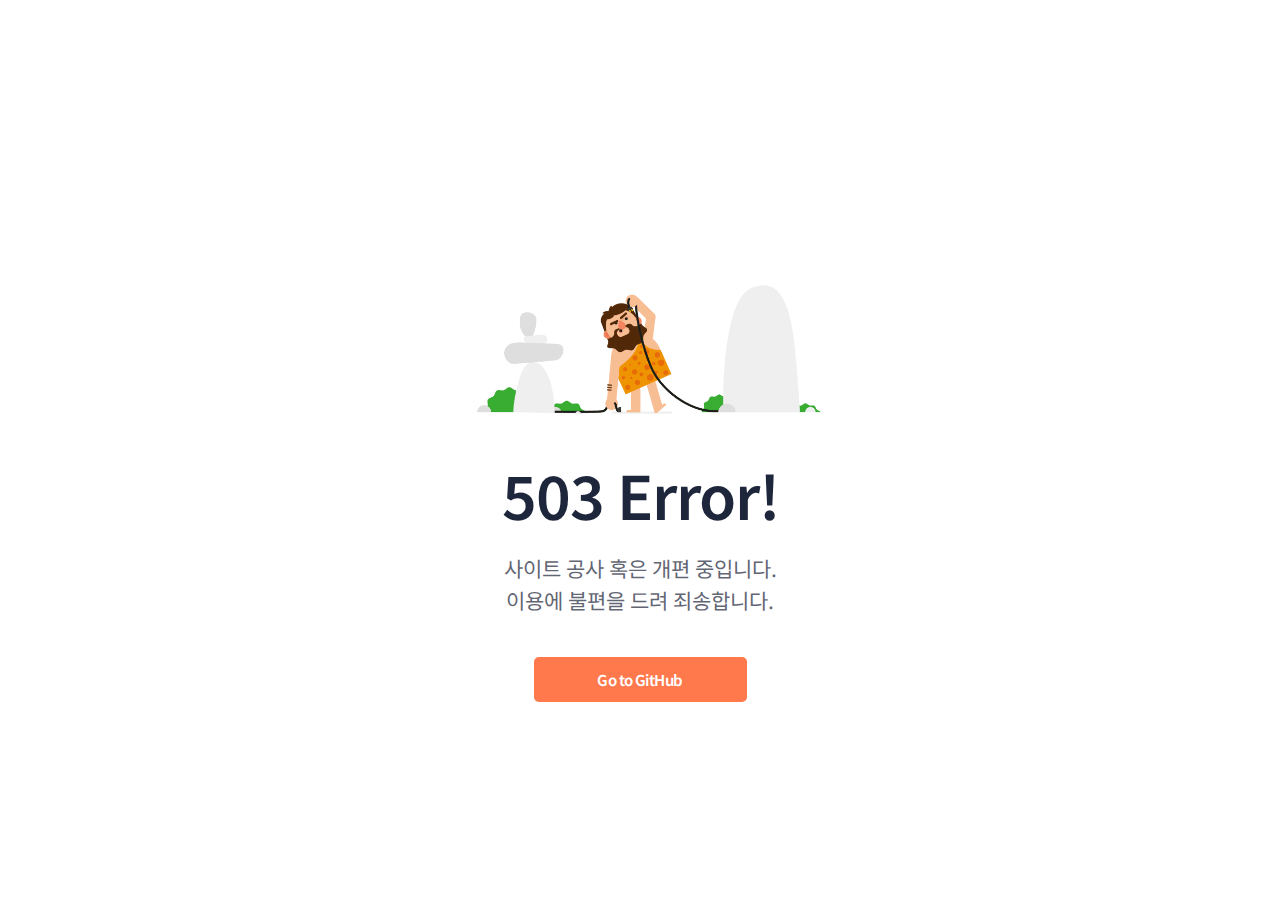
<file: error/503const.html>
<!DOCTYPE html>
<html lang="en">

<head>
  <meta charset="UTF-8">
  <meta name="viewport" content="width=device-width, initial-scale=1.0">
  <meta http-equiv="X-UA-Compatible" content="ie=edge">
  <title>Dply.app - 503 </title>
  <link rel="shortcut icon" href="/static/image/favicon.png" type="image/x-icon">
  <!-- Bootstrap , fonts & icons  -->
  <link rel="stylesheet" href="/static/css/bootstrap.css">
  <link rel="stylesheet" href="/static/fonts/icon-font/css/style.css">
  <link rel="stylesheet" href="/static/fonts/typography-font/typo.css">
  <link rel="stylesheet" href="/static/fonts/fontawesome-5/css/all.css">
  <link href="https://fonts.googleapis.com/css2?family=Karla:wght@300;400;500;600;700;800&display=swap" rel="stylesheet">
  <link href="https://fonts.googleapis.com/css2?family=Gothic+A1:wght@400;500;700;900&display=swap" rel="stylesheet">
  <link href="https://fonts.googleapis.com/css2?family=Work+Sans:wght@400;500;600;700;800;900&display=swap" rel="stylesheet">
  <link href="https://fonts.googleapis.com/css2?family=Rubik:wght@400;500;600;700;800;900&display=swap" rel="stylesheet">
  <link href="https://fonts.googleapis.com/css2?family=Inter:wght@400;600;700;800;900&display=swap" rel="stylesheet">
  <link href="https://fonts.googleapis.com/css2?family=Nunito:wght@400;600;700;800;900&display=swap" rel="stylesheet">
  <link href="https://fonts.googleapis.com/css2?family=Noto+Sans+KR:wght@400;600;700;800;900&display=swap" rel="stylesheet">
  <!-- Plugin'stylesheets  -->
  <link rel="stylesheet" href="/static/plugins/aos/aos.min.css">
  <link rel="stylesheet" href="/static/plugins/fancybox/jquery.fancybox.min.css">
  <link rel="stylesheet" href="/static/plugins/nice-select/nice-select.min.css">
  <link rel="stylesheet" href="/static/plugins/slick/slick.min.css">
  <!-- Vendor stylesheets  -->
  <link rel="stylesheet" href="/static/css/main.css">
  <!-- Custom stylesheet -->
  <style>
    * {font-family: 'Noto Sans KR', sans-serif;}
  </style>
</head>

<body data-theme-mode-panel-active data-theme="light" style="font-family: 'Mazzard H';">
  <div class="site-wrapper overflow-hidden position-relative">
    <!-- 503 page Area -->
    <div class="error-page">
      <div class="container">
        <div class="row justify-content-center">
          <div class="col-xl-5 col-lg-6 col-md-8 col-sm-10">
            <div class="error-page-content text-center">
              <img class="w-100" src="/static/image/sign-in/404.png" alt="image">
              <h2>503 Error!</h2>
              <p>사이트 공사 혹은 개편 중입니다.<br>이용에 불편을 드려 죄송합니다.</p>
              <div class="back-to-btn">
                <a href="https://github.com/dply-app"><button class="btn focus-reset">Go to GitHub</button></a>
              </div>
            </div>
          </div>
        </div>
      </div>
    </div>
  </div>
  <!-- Vendor Scripts -->
  <script src="/static/js/vendor.min.js"></script>
  <!-- Plugin's Scripts -->
  <script src="/static/plugins/fancybox/jquery.fancybox.min.js"></script>
  <script src="/static/plugins/nice-select/jquery.nice-select.min.js"></script>
  <script src="/static/plugins/aos/aos.min.js"></script>
  <script src="/static/plugins/slick/slick.min.js"></script>
  <script src="https://porjoton.netlify.app/mekanic/js/waypoints.min.js"></script>
  <script src="/static/plugins/counter-up/jquery.counterup.min.js"></script>
  <script src="/static/plugins/isotope/isotope.pkgd.min.js"></script>
  <script src="/static/plugins/isotope/packery.pkgd.min.js"></script>
  <script src="/static/plugins/isotope/image.loaded.js"></script>
  <script src="/static/plugins/menu/menu.js"></script>
  <!-- Activation Script -->
  <script src="/static/js/custom.js"></script>
</body>

</html>
</file>
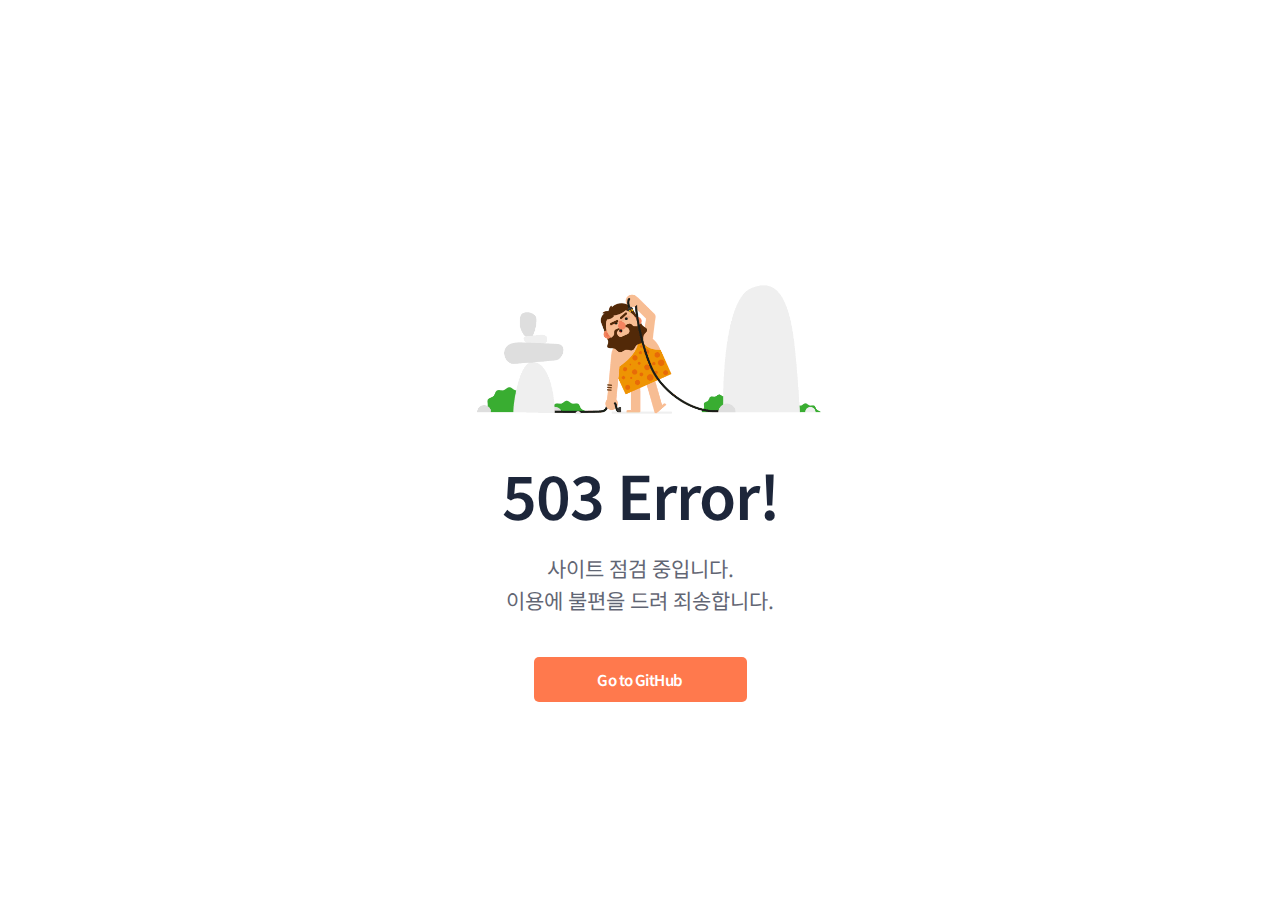
<file: error/503fix.html>
<!DOCTYPE html>
<html lang="en">

<head>
  <meta charset="UTF-8">
  <meta name="viewport" content="width=device-width, initial-scale=1.0">
  <meta http-equiv="X-UA-Compatible" content="ie=edge">
  <title>Dply.app - 503 </title>
  <link rel="shortcut icon" href="/static/image/favicon.png" type="image/x-icon">
  <!-- Bootstrap , fonts & icons  -->
  <link rel="stylesheet" href="/static/css/bootstrap.css">
  <link rel="stylesheet" href="/static/fonts/icon-font/css/style.css">
  <link rel="stylesheet" href="/static/fonts/typography-font/typo.css">
  <link rel="stylesheet" href="/static/fonts/fontawesome-5/css/all.css">
  <link href="https://fonts.googleapis.com/css2?family=Karla:wght@300;400;500;600;700;800&display=swap" rel="stylesheet">
  <link href="https://fonts.googleapis.com/css2?family=Gothic+A1:wght@400;500;700;900&display=swap" rel="stylesheet">
  <link href="https://fonts.googleapis.com/css2?family=Work+Sans:wght@400;500;600;700;800;900&display=swap" rel="stylesheet">
  <link href="https://fonts.googleapis.com/css2?family=Rubik:wght@400;500;600;700;800;900&display=swap" rel="stylesheet">
  <link href="https://fonts.googleapis.com/css2?family=Inter:wght@400;600;700;800;900&display=swap" rel="stylesheet">
  <link href="https://fonts.googleapis.com/css2?family=Nunito:wght@400;600;700;800;900&display=swap" rel="stylesheet">
  <link href="https://fonts.googleapis.com/css2?family=Noto+Sans+KR:wght@400;600;700;800;900&display=swap" rel="stylesheet">
  <!-- Plugin'stylesheets  -->
  <link rel="stylesheet" href="/static/plugins/aos/aos.min.css">
  <link rel="stylesheet" href="/static/plugins/fancybox/jquery.fancybox.min.css">
  <link rel="stylesheet" href="/static/plugins/nice-select/nice-select.min.css">
  <link rel="stylesheet" href="/static/plugins/slick/slick.min.css">
  <!-- Vendor stylesheets  -->
  <link rel="stylesheet" href="/static/css/main.css">
  <!-- Custom stylesheet -->
  <style>
    * {font-family: 'Noto Sans KR', sans-serif;}
  </style>
</head>

<body data-theme-mode-panel-active data-theme="light" style="font-family: 'Mazzard H';">
  <div class="site-wrapper overflow-hidden position-relative">
    <!-- 503 page Area -->
    <div class="error-page">
      <div class="container">
        <div class="row justify-content-center">
          <div class="col-xl-5 col-lg-6 col-md-8 col-sm-10">
            <div class="error-page-content text-center">
              <img class="w-100" src="/static/image/sign-in/404.png" alt="image">
              <h2>503 Error!</h2>
              <p>사이트 점검 중입니다.<br>이용에 불편을 드려 죄송합니다.</p>
              <div class="back-to-btn">
                <a href="https://github.com/dply-app"><button class="btn focus-reset">Go to GitHub</button></a>
              </div>
            </div>
          </div>
        </div>
      </div>
    </div>
  </div>
  <!-- Vendor Scripts -->
  <script src="/static/js/vendor.min.js"></script>
  <!-- Plugin's Scripts -->
  <script src="/static/plugins/fancybox/jquery.fancybox.min.js"></script>
  <script src="/static/plugins/nice-select/jquery.nice-select.min.js"></script>
  <script src="/static/plugins/aos/aos.min.js"></script>
  <script src="/static/plugins/slick/slick.min.js"></script>
  <script src="https://porjoton.netlify.app/mekanic/js/waypoints.min.js"></script>
  <script src="/static/plugins/counter-up/jquery.counterup.min.js"></script>
  <script src="/static/plugins/isotope/isotope.pkgd.min.js"></script>
  <script src="/static/plugins/isotope/packery.pkgd.min.js"></script>
  <script src="/static/plugins/isotope/image.loaded.js"></script>
  <script src="/static/plugins/menu/menu.js"></script>
  <!-- Activation Script -->
  <script src="/static/js/custom.js"></script>
</body>

</html>
</file>
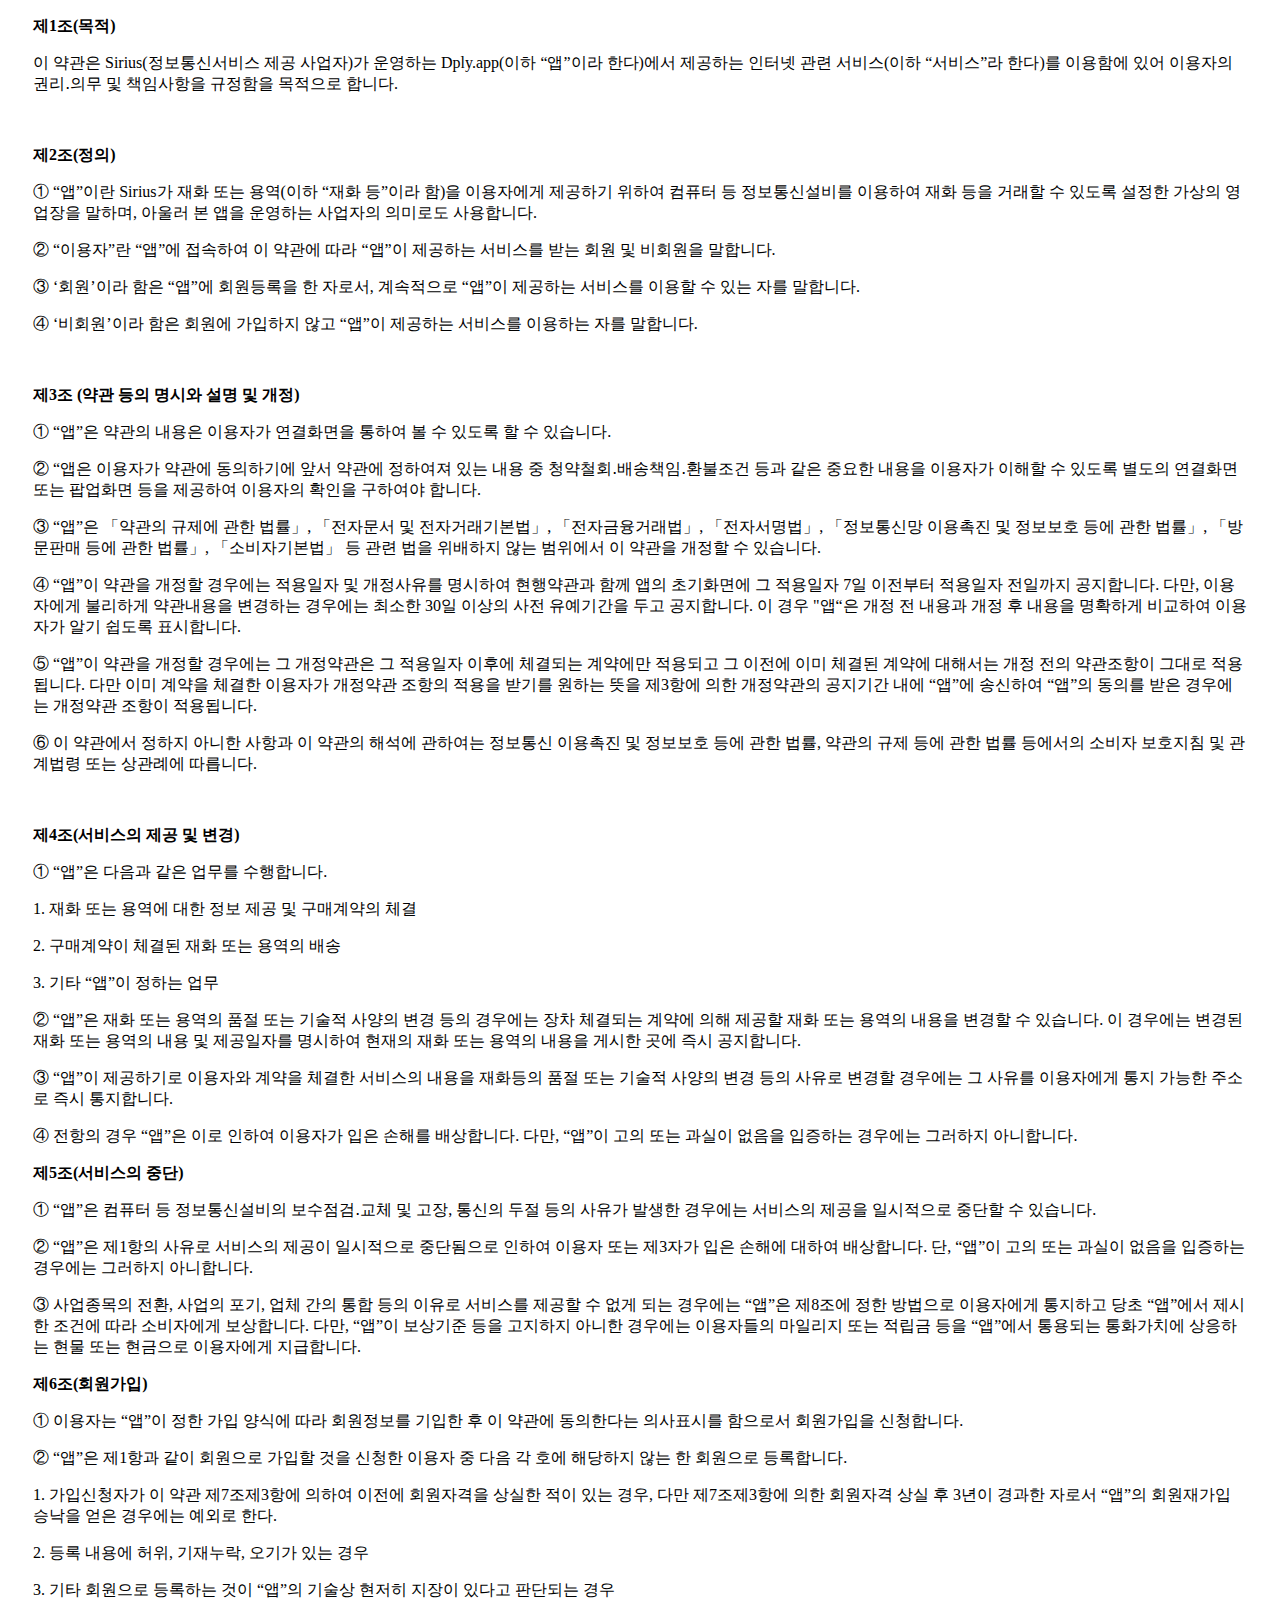
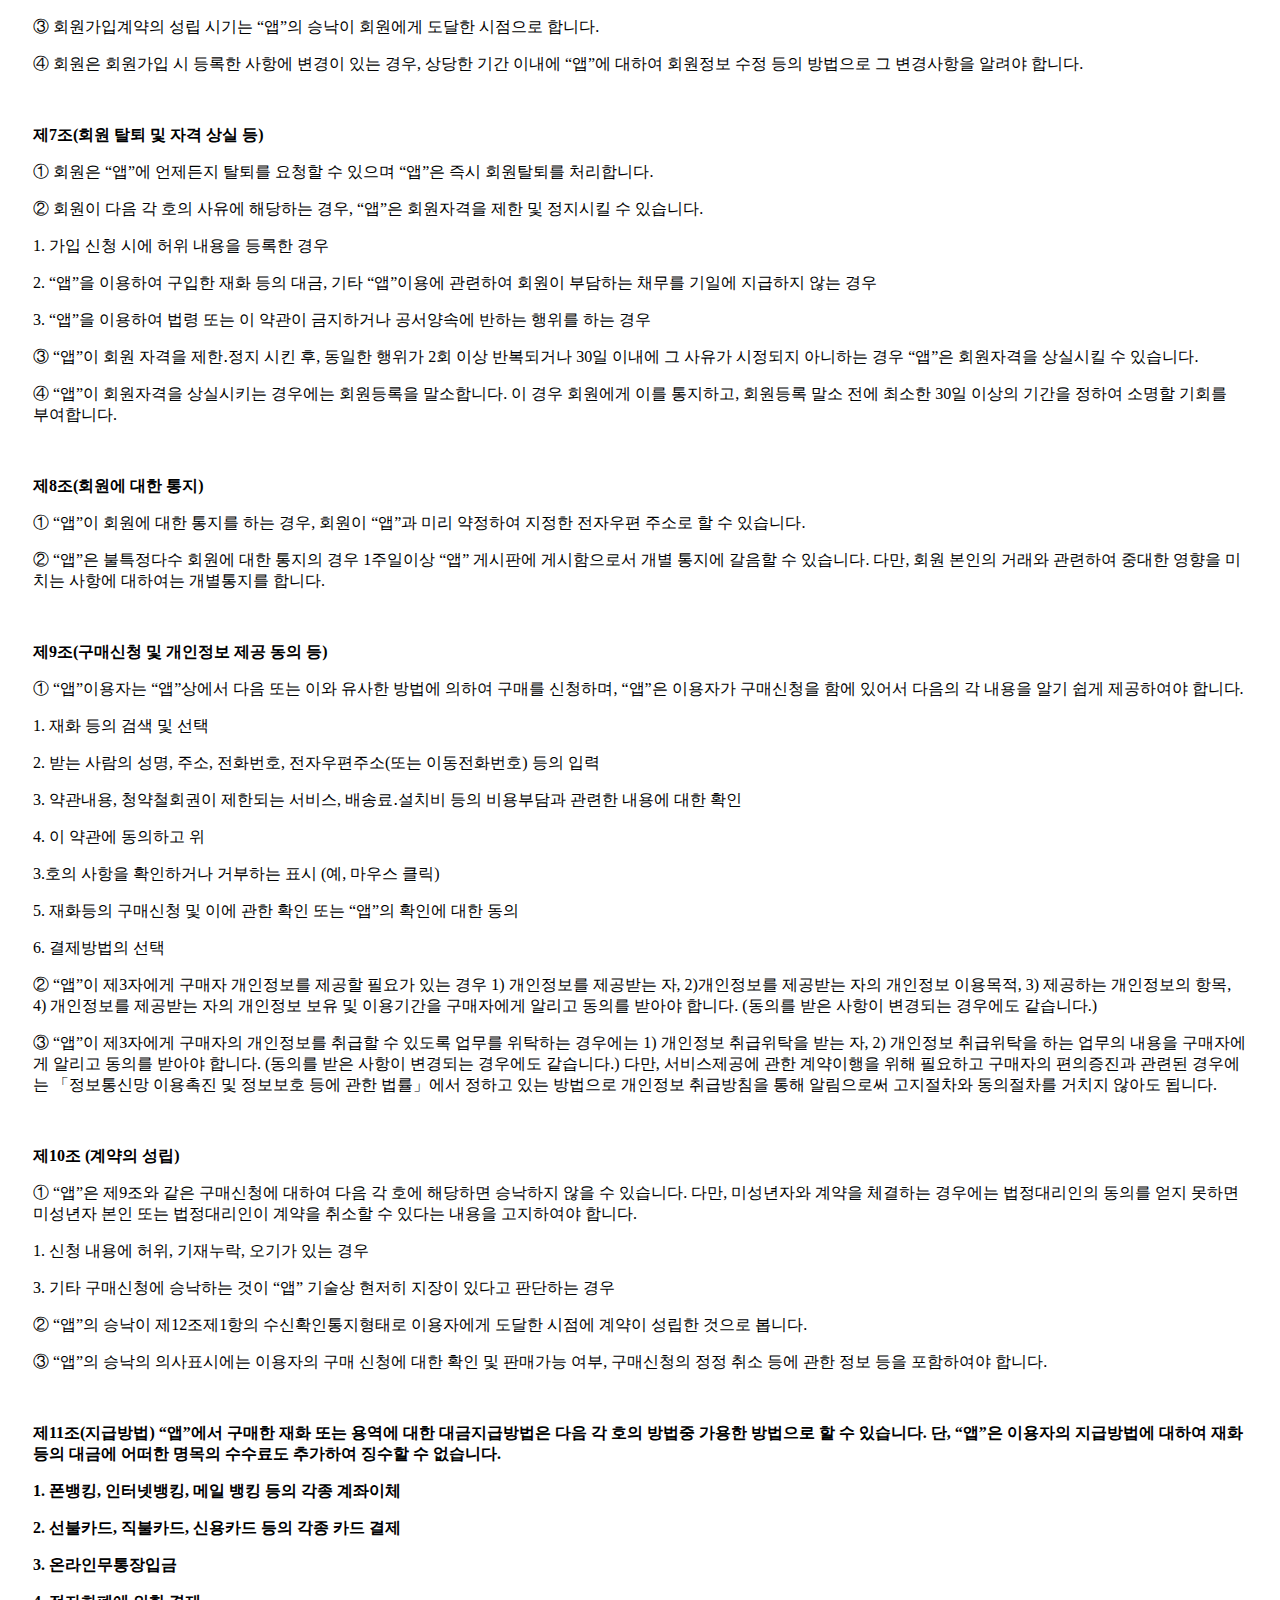
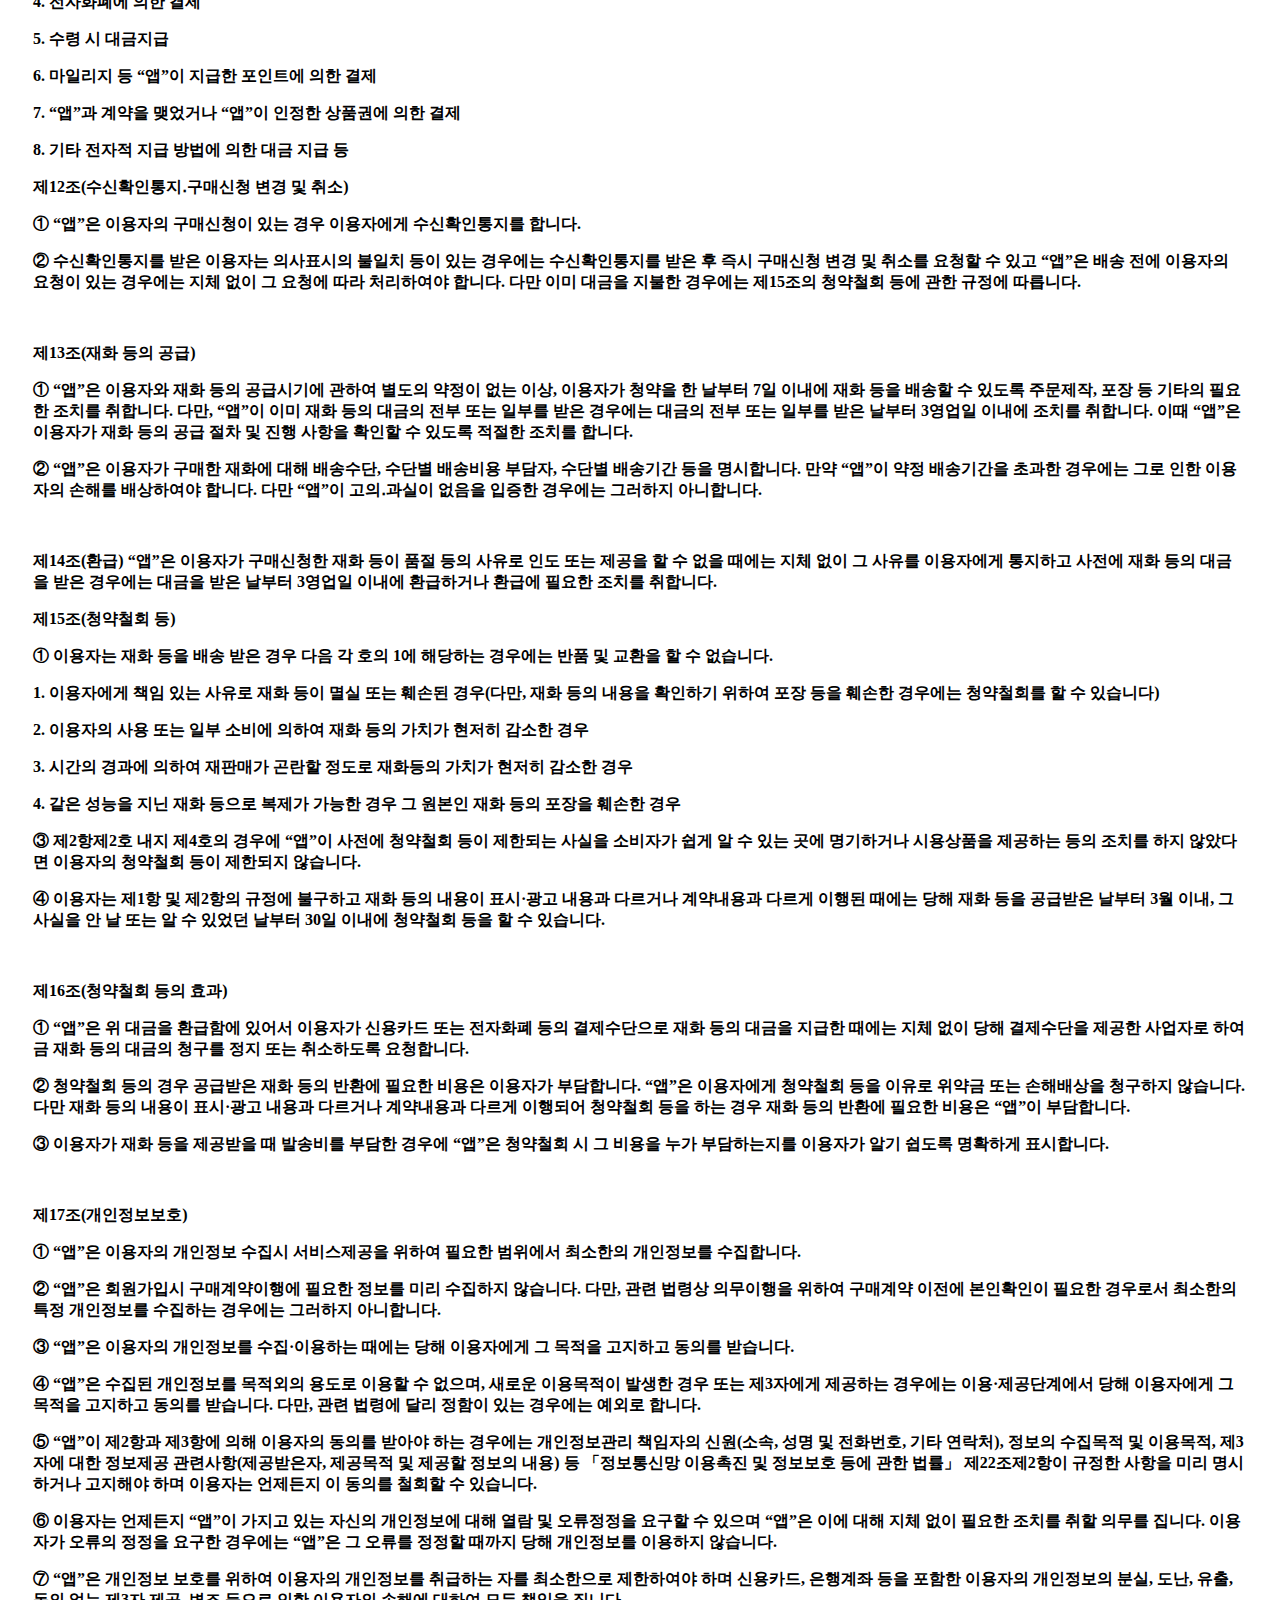
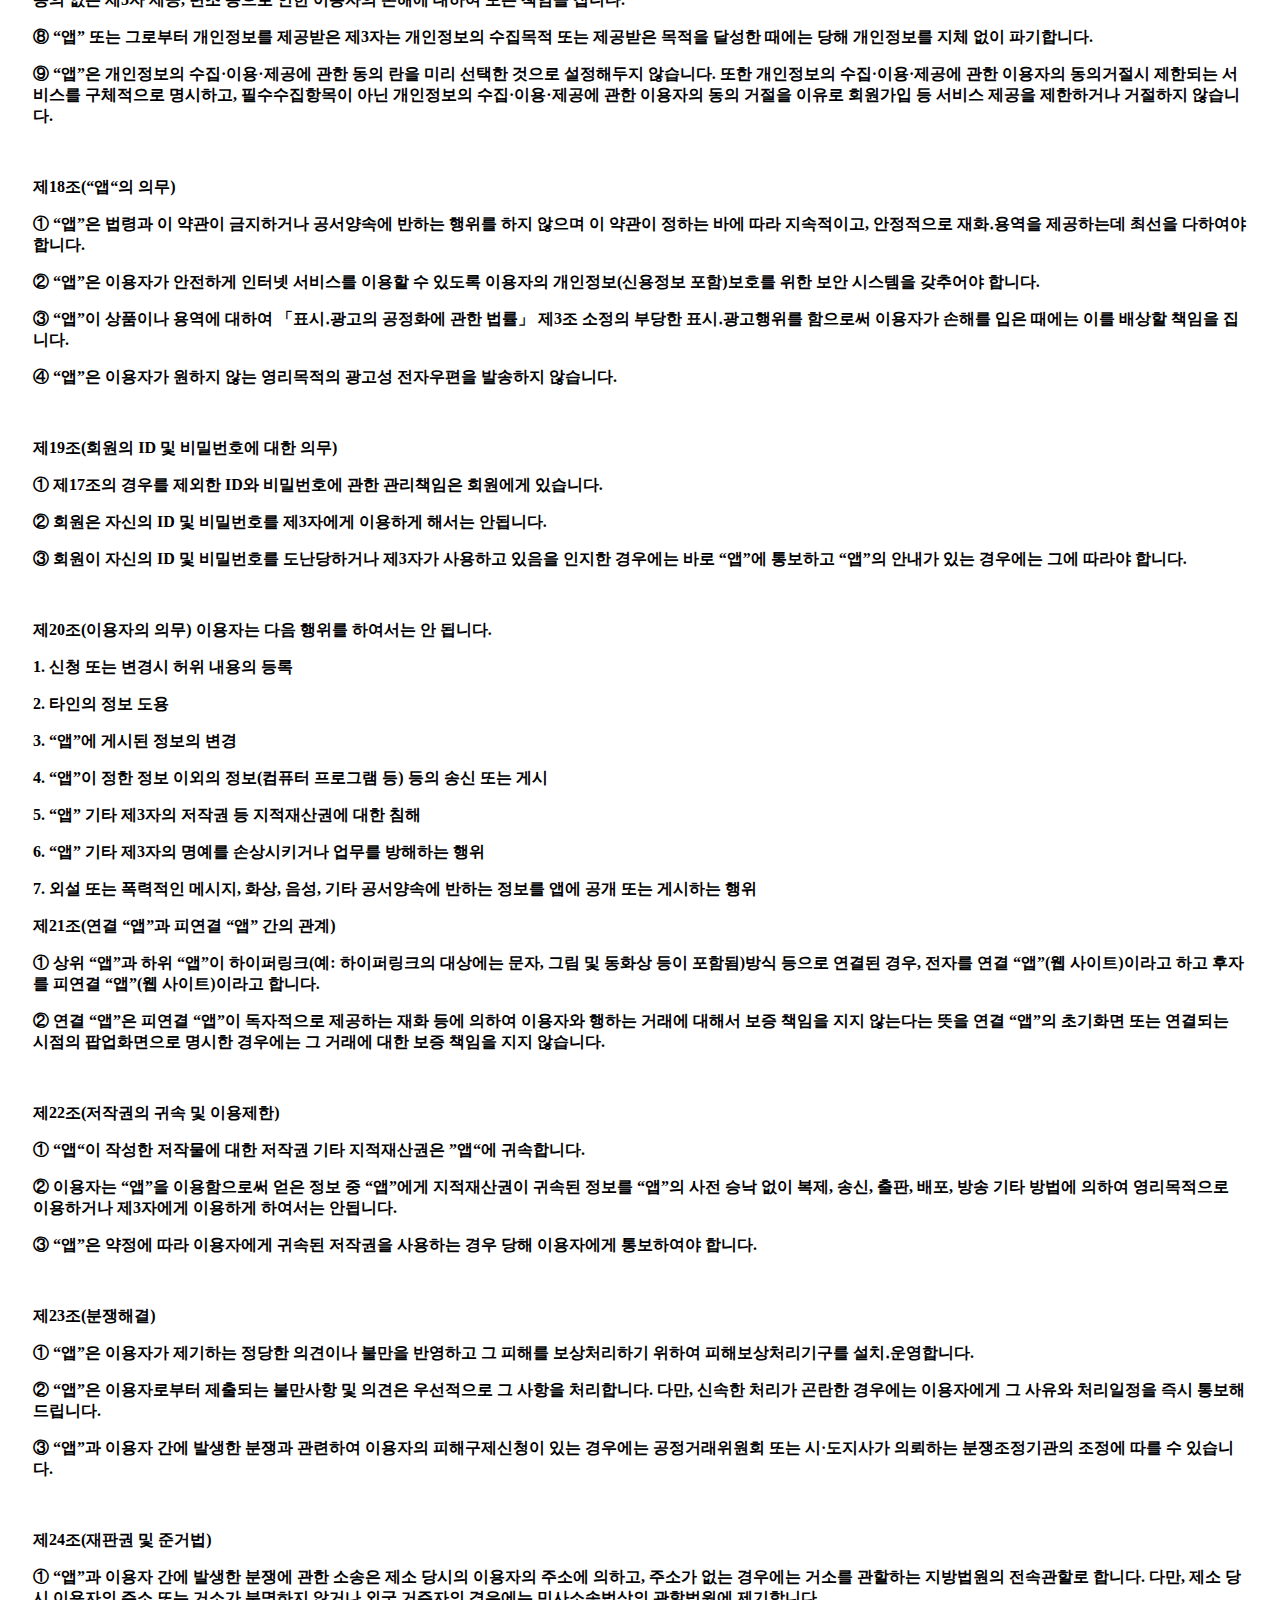
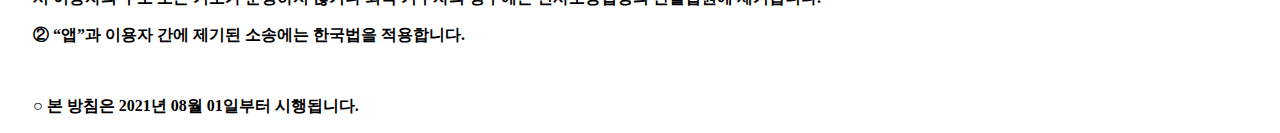
<file: policy/tos/origin/20210801.html>
<!doctype html>
<html lang="ko">
  <head>
    <meta charset="utf-8">
    <meta name="viewport" content="width=device-width, initial-scale=1, shrink-to-fit=no">
    <meta name="description" content="">
    <meta name="author" content="">
    <meta name="google-signin-client_id" content="681186051158-2i2unqd4hh80lbg2t2lm50ia25qs7amp.apps.googleusercontent.com">

    <title>Dply.app</title>
    
  </head>
  <body style="padding-top: 0; padding: 0 25px 0 25px;">
    <p><strong>제1조(목적)</strong></br></p>
  
    <p>이 약관은 Sirius(정보통신서비스 제공 사업자)가 운영하는 Dply.app(이하 “앱”이라 한다)에서 제공하는 인터넷 관련 서비스(이하 “서비스”라 한다)를 이용함에 있어 이용자의 권리․의무 및 책임사항을 규정함을 목적으로 합니다.</p>
  </p>
  
    <br /><p><strong>제2조(정의)</strong></br></p>
  </p>
  
    <p>① “앱”이란 Sirius가 재화 또는 용역(이하 “재화 등”이라 함)을 이용자에게 제공하기 위하여 컴퓨터 등 정보통신설비를 이용하여 재화 등을 거래할 수 있도록 설정한 가상의 영업장을 말하며, 아울러 본 앱을 운영하는 사업자의 의미로도 사용합니다.</p>
  </p>
  
    <p>② “이용자”란 “앱”에 접속하여 이 약관에 따라 “앱”이 제공하는 서비스를 받는 회원 및 비회원을 말합니다.</p>
  </p>
  
    <p>③ ‘회원’이라 함은 “앱”에 회원등록을 한 자로서, 계속적으로 “앱”이 제공하는 서비스를 이용할 수 있는 자를 말합니다.</p>
  </p>
  
    <p>④ ‘비회원’이라 함은 회원에 가입하지 않고 “앱”이 제공하는 서비스를 이용하는 자를 말합니다.</p>
  </p>
  
    <br /><p><strong>제3조 (약관 등의 명시와 설명 및 개정)</strong></p>
  </p>
  
    <p>① “앱”은 약관의 내용은 이용자가 연결화면을 통하여 볼 수 있도록 할 수 있습니다.</p>
  </p>
  
    <p>② “앱은 이용자가 약관에 동의하기에 앞서 약관에 정하여져 있는 내용 중 청약철회․배송책임․환불조건 등과 같은 중요한 내용을 이용자가 이해할 수 있도록 별도의 연결화면 또는 팝업화면 등을 제공하여 이용자의 확인을 구하여야 합니다.</p>
  </p>
  
    <p>③ “앱”은 「약관의 규제에 관한 법률」, 「전자문서 및 전자거래기본법」, 「전자금융거래법」, 「전자서명법」, 「정보통신망 이용촉진 및 정보보호 등에 관한 법률」, 「방문판매 등에 관한 법률」, 「소비자기본법」 등 관련 법을 위배하지 않는 범위에서 이 약관을 개정할 수 있습니다.</p>
  </p>
  
    <p>④ “앱”이 약관을 개정할 경우에는 적용일자 및 개정사유를 명시하여 현행약관과 함께 앱의 초기화면에 그 적용일자 7일 이전부터 적용일자 전일까지 공지합니다. 다만, 이용자에게 불리하게 약관내용을 변경하는 경우에는 최소한 30일 이상의 사전 유예기간을 두고 공지합니다.  이 경우 "앱“은 개정 전 내용과 개정 후 내용을 명확하게 비교하여 이용자가 알기 쉽도록 표시합니다.</p>
  </p>
  
    <p>⑤ “앱”이 약관을 개정할 경우에는 그 개정약관은 그 적용일자 이후에 체결되는 계약에만 적용되고 그 이전에 이미 체결된 계약에 대해서는 개정 전의 약관조항이 그대로 적용됩니다. 다만 이미 계약을 체결한 이용자가 개정약관 조항의 적용을 받기를 원하는 뜻을 제3항에 의한 개정약관의 공지기간 내에 “앱”에 송신하여 “앱”의 동의를 받은 경우에는 개정약관 조항이 적용됩니다.</p>
</p>
  
    <p>⑥ 이 약관에서 정하지 아니한 사항과 이 약관의 해석에 관하여는 정보통신 이용촉진 및 정보보호 등에 관한 법률, 약관의 규제 등에 관한 법률 등에서의 소비자 보호지침 및 관계법령 또는 상관례에 따릅니다.</p>
  </p>
  
    <br /><p><strong>제4조(서비스의 제공 및 변경)</strong></p>
</p>
  
    <p>① “앱”은 다음과 같은 업무를 수행합니다.</p>
  </p>
  
    <p>1. 재화 또는 용역에 대한 정보 제공 및 구매계약의 체결
</p>
  
    <p>2. 구매계약이 체결된 재화 또는 용역의 배송
</p>
  
    <p>3. 기타 “앱”이 정하는 업무
</p>
  
    <p>② “앱”은 재화 또는 용역의 품절 또는 기술적 사양의 변경 등의 경우에는 장차 체결되는 계약에 의해 제공할 재화 또는 용역의 내용을 변경할 수 있습니다. 이 경우에는 변경된 재화 또는 용역의 내용 및 제공일자를 명시하여 현재의 재화 또는 용역의 내용을 게시한 곳에 즉시 공지합니다.
  </p>
  
    <p>③ “앱”이 제공하기로 이용자와 계약을 체결한 서비스의 내용을 재화등의 품절 또는 기술적 사양의 변경 등의 사유로 변경할 경우에는 그 사유를 이용자에게 통지 가능한 주소로 즉시 통지합니다.
  </p>
  
    <p>④ 전항의 경우 “앱”은 이로 인하여 이용자가 입은 손해를 배상합니다. 다만, “앱”이 고의 또는 과실이 없음을 입증하는 경우에는 그러하지 아니합니다.
  
  <br /><p><strong>제5조(서비스의 중단)</strong></p>
  </p>
  
    <p>① “앱”은 컴퓨터 등 정보통신설비의 보수점검․교체 및 고장, 통신의 두절 등의 사유가 발생한 경우에는 서비스의 제공을 일시적으로 중단할 수 있습니다.
  </p>
  
    <p>② “앱”은 제1항의 사유로 서비스의 제공이 일시적으로 중단됨으로 인하여 이용자 또는 제3자가 입은 손해에 대하여 배상합니다. 단, “앱”이 고의 또는 과실이 없음을 입증하는 경우에는 그러하지 아니합니다.
  </p>
  
    <p>③ 사업종목의 전환, 사업의 포기, 업체 간의 통합 등의 이유로 서비스를 제공할 수 없게 되는 경우에는 “앱”은 제8조에 정한 방법으로 이용자에게 통지하고 당초 “앱”에서 제시한 조건에 따라 소비자에게 보상합니다. 다만, “앱”이 보상기준 등을 고지하지 아니한 경우에는 이용자들의 마일리지 또는 적립금 등을 “앱”에서 통용되는 통화가치에 상응하는 현물 또는 현금으로 이용자에게 지급합니다.
  
  <br /><p><strong>제6조(회원가입)</strong></p>
  </p>
  
    <p>① 이용자는 “앱”이 정한 가입 양식에 따라 회원정보를 기입한 후 이 약관에 동의한다는 의사표시를 함으로서 회원가입을 신청합니다.
  </p>
  
    <p>② “앱”은 제1항과 같이 회원으로 가입할 것을 신청한 이용자 중 다음 각 호에 해당하지 않는 한 회원으로 등록합니다.
  </p>
  
    <p>1. 가입신청자가 이 약관 제7조제3항에 의하여 이전에 회원자격을 상실한 적이 있는 경우, 다만 제7조제3항에 의한 회원자격 상실 후 3년이 경과한 자로서 “앱”의 회원재가입 승낙을 얻은 경우에는 예외로 한다.</p>
  
    <p>2. 등록 내용에 허위, 기재누락, 오기가 있는 경우
  </p>
  
    <p>3. 기타 회원으로 등록하는 것이 “앱”의 기술상 현저히 지장이 있다고 판단되는 경우
  </p>
  
    <p>③ 회원가입계약의 성립 시기는 “앱”의 승낙이 회원에게 도달한 시점으로 합니다.
  </p>
  
    <p>④ 회원은 회원가입 시 등록한 사항에 변경이 있는 경우, 상당한 기간 이내에 “앱”에 대하여 회원정보 수정 등의 방법으로 그 변경사항을 알려야 합니다.
  </p>
  
    <br /><p><strong>제7조(회원 탈퇴 및 자격 상실 등)</strong></p>
  </p>
  
    <p>① 회원은 “앱”에 언제든지 탈퇴를 요청할 수 있으며 “앱”은 즉시 회원탈퇴를 처리합니다.
  </p>
  
    <p>② 회원이 다음 각 호의 사유에 해당하는 경우, “앱”은 회원자격을 제한 및 정지시킬 수 있습니다.
  </p>
  
    <p>1. 가입 신청 시에 허위 내용을 등록한 경우
  </p>
  
    <p>2. “앱”을 이용하여 구입한 재화 등의 대금, 기타 “앱”이용에 관련하여 회원이 부담하는 채무를 기일에 지급하지 않는 경우
  </p>
  
    <p>3. “앱”을 이용하여 법령 또는 이 약관이 금지하거나 공서양속에 반하는 행위를 하는 경우
  </p>
  
    <p>③ “앱”이 회원 자격을 제한․정지 시킨 후, 동일한 행위가 2회 이상 반복되거나 30일 이내에 그 사유가 시정되지 아니하는 경우 “앱”은 회원자격을 상실시킬 수 있습니다.
  </p>
  
    <p>④ “앱”이 회원자격을 상실시키는 경우에는 회원등록을 말소합니다. 이 경우 회원에게 이를 통지하고, 회원등록 말소 전에 최소한 30일 이상의 기간을 정하여 소명할 기회를 부여합니다.
  </p>
  
    <br /><p><strong>제8조(회원에 대한 통지)</strong></p>
  </p>
  
    <p>① “앱”이 회원에 대한 통지를 하는 경우, 회원이 “앱”과 미리 약정하여 지정한 전자우편 주소로 할 수 있습니다.
  </p>
  
    <p>② “앱”은 불특정다수 회원에 대한 통지의 경우 1주일이상 “앱” 게시판에 게시함으로서 개별 통지에 갈음할 수 있습니다. 다만, 회원 본인의 거래와 관련하여 중대한 영향을 미치는 사항에 대하여는 개별통지를 합니다.
   
  </p>
  
    <br /><p><strong>제9조(구매신청 및 개인정보 제공 동의 등)</strong></p>
  </p>
  
    <p>① “앱”이용자는 “앱”상에서 다음 또는 이와 유사한 방법에 의하여 구매를 신청하며, “앱”은 이용자가 구매신청을 함에 있어서 다음의 각 내용을 알기 쉽게 제공하여야 합니다.
  
      <p>1. 재화 등의 검색 및 선택
  
      <p>2. 받는 사람의 성명, 주소, 전화번호, 전자우편주소(또는 이동전화번호) 등의 입력
  
      <p>3. 약관내용, 청약철회권이 제한되는 서비스, 배송료․설치비 등의 비용부담과 관련한 내용에 대한 확인
  
      <p>4. 이 약관에 동의하고 위 <p>3.호의 사항을 확인하거나 거부하는 표시
  
         (예, 마우스 클릭)
  
      <p>5. 재화등의 구매신청 및 이에 관한 확인 또는 “앱”의 확인에 대한 동의
  
      <p>6. 결제방법의 선택
  </p>
  
    <p>② “앱”이 제3자에게 구매자 개인정보를 제공할 필요가 있는 경우 1) 개인정보를 제공받는 자, 2)개인정보를 제공받는 자의 개인정보 이용목적, 3) 제공하는 개인정보의 항목, 4) 개인정보를 제공받는 자의 개인정보 보유 및 이용기간을 구매자에게 알리고 동의를 받아야 합니다. (동의를 받은 사항이 변경되는 경우에도 같습니다.)</strong></p>
  </p>
  
    <p>③ “앱”이 제3자에게 구매자의 개인정보를 취급할 수 있도록 업무를 위탁하는 경우에는 1) 개인정보 취급위탁을 받는 자, 2) 개인정보 취급위탁을 하는 업무의 내용을 구매자에게 알리고 동의를 받아야 합니다. (동의를 받은 사항이 변경되는 경우에도 같습니다.) 다만, 서비스제공에 관한 계약이행을 위해 필요하고 구매자의 편의증진과 관련된 경우에는 「정보통신망 이용촉진 및 정보보호 등에 관한 법률」에서 정하고 있는 방법으로 개인정보 취급방침을 통해 알림으로써 고지절차와 동의절차를 거치지 않아도 됩니다.
  </p>
  
    <br /><p><strong>제10조 (계약의 성립)</strong></p>
  </p>
  
    <p>①  “앱”은 제9조와 같은 구매신청에 대하여 다음 각 호에 해당하면 승낙하지 않을 수 있습니다. 다만, 미성년자와 계약을 체결하는 경우에는 법정대리인의 동의를 얻지 못하면 미성년자 본인 또는 법정대리인이 계약을 취소할 수 있다는 내용을 고지하여야 합니다.</p>
  
    <p>1. 신청 내용에 허위, 기재누락, 오기가 있는 경우
  </p>
  
    <p>3. 기타 구매신청에 승낙하는 것이 “앱” 기술상 현저히 지장이 있다고 판단하는 경우
  </p>
  
    <p>② “앱”의 승낙이 제12조제1항의 수신확인통지형태로 이용자에게 도달한 시점에 계약이 성립한 것으로 봅니다.
  </p>
  
    <p>③ “앱”의 승낙의 의사표시에는 이용자의 구매 신청에 대한 확인 및 판매가능 여부, 구매신청의 정정 취소 등에 관한 정보 등을 포함하여야 합니다.
  </p>
  
    <br /><p><strong>제11조(지급방법) “앱”에서 구매한 재화 또는 용역에 대한 대금지급방법은 다음 각 호의 방법중 가용한 방법으로 할 수 있습니다. 단, “앱”은 이용자의 지급방법에 대하여 재화 등의 대금에 어떠한 명목의 수수료도  추가하여 징수할 수 없습니다.
  </p>
  
    <p>1. 폰뱅킹, 인터넷뱅킹, 메일 뱅킹 등의 각종 계좌이체
  </p>
  
    <p>2. 선불카드, 직불카드, 신용카드 등의 각종 카드 결제
  </p>
  
    <p>3. 온라인무통장입금
  </p>
  
    <p>4. 전자화폐에 의한 결제
  </p>
  
    <p>5. 수령 시 대금지급
  </p>
  
    <p>6. 마일리지 등 “앱”이 지급한 포인트에 의한 결제
  </p>
  
    <p>7. “앱”과 계약을 맺었거나 “앱”이 인정한 상품권에 의한 결제  
  </p>
  
    <p>8. 기타 전자적 지급 방법에 의한 대금 지급 등
  
      <br /><p><strong>제12조(수신확인통지․구매신청 변경 및 취소)</strong></p>
  </p>
  
    <p>① “앱”은 이용자의 구매신청이 있는 경우 이용자에게 수신확인통지를 합니다.
  </p>
  
    <p>② 수신확인통지를 받은 이용자는 의사표시의 불일치 등이 있는 경우에는 수신확인통지를 받은 후 즉시 구매신청 변경 및 취소를 요청할 수 있고 “앱”은 배송 전에 이용자의 요청이 있는 경우에는 지체 없이 그 요청에 따라 처리하여야 합니다. 다만 이미 대금을 지불한 경우에는 제15조의 청약철회 등에 관한 규정에 따릅니다.
  </p>
  
    <br /><p><strong>제13조(재화 등의 공급)</strong></p>
  </p>
  
    <p>① “앱”은 이용자와 재화 등의 공급시기에 관하여 별도의 약정이 없는 이상, 이용자가 청약을 한 날부터 7일 이내에 재화 등을 배송할 수 있도록 주문제작, 포장 등 기타의 필요한 조치를 취합니다. 다만, “앱”이 이미 재화 등의 대금의 전부 또는 일부를 받은 경우에는 대금의 전부 또는 일부를 받은 날부터 3영업일 이내에 조치를 취합니다.  이때 “앱”은 이용자가 재화 등의 공급 절차 및 진행 사항을 확인할 수 있도록 적절한 조치를 합니다.
   
  </p>
  
    <p>② “앱”은 이용자가 구매한 재화에 대해 배송수단, 수단별 배송비용 부담자, 수단별 배송기간 등을 명시합니다. 만약 “앱”이 약정 배송기간을 초과한 경우에는 그로 인한 이용자의 손해를 배상하여야 합니다. 다만 “앱”이 고의․과실이 없음을 입증한 경우에는 그러하지 아니합니다.
  </p>
  
    <br /><p><strong>제14조(환급) “앱”은 이용자가 구매신청한 재화 등이 품절 등의 사유로 인도 또는 제공을 할 수 없을 때에는 지체 없이 그 사유를 이용자에게 통지하고 사전에 재화 등의 대금을 받은 경우에는 대금을 받은 날부터 3영업일 이내에 환급하거나 환급에 필요한 조치를 취합니다.
  
      <br /><p><strong>제15조(청약철회 등)</strong></p>
  </p>
  
    <p>① 이용자는 재화 등을 배송 받은 경우 다음 각 호의 1에 해당하는 경우에는 반품 및 교환을 할 수 없습니다.
  </p>
  
    <p>1. 이용자에게 책임 있는 사유로 재화 등이 멸실 또는 훼손된 경우(다만, 재화 등의 내용을 확인하기 위하여 포장 등을 훼손한 경우에는 청약철회를 할 수 있습니다)
  </p>
  
    <p>2. 이용자의 사용 또는 일부 소비에 의하여 재화 등의 가치가 현저히 감소한 경우
  </p>
  
    <p>3. 시간의 경과에 의하여 재판매가 곤란할 정도로 재화등의 가치가 현저히 감소한 경우
  </p>
  
    <p>4. 같은 성능을 지닌 재화 등으로 복제가 가능한 경우 그 원본인 재화 등의 포장을 훼손한 경우
  </p>
  
    <p>③ 제2항제2호 내지 제4호의 경우에 “앱”이 사전에 청약철회 등이 제한되는 사실을 소비자가 쉽게 알 수 있는 곳에 명기하거나 시용상품을 제공하는 등의 조치를 하지 않았다면 이용자의 청약철회 등이 제한되지 않습니다.</p>
  
    <p>④ 이용자는 제1항 및 제2항의 규정에 불구하고 재화 등의 내용이 표시·광고 내용과 다르거나 계약내용과 다르게 이행된 때에는 당해 재화 등을 공급받은 날부터 3월 이내, 그 사실을 안 날 또는 알 수 있었던 날부터 30일 이내에 청약철회 등을 할 수 있습니다.
  </p>
  
    <br /><p><strong>제16조(청약철회 등의 효과)</strong></p>
  </p>
  
    <p>① “앱”은 위 대금을 환급함에 있어서 이용자가 신용카드 또는 전자화폐 등의 결제수단으로 재화 등의 대금을 지급한 때에는 지체 없이 당해 결제수단을 제공한 사업자로 하여금 재화 등의 대금의 청구를 정지 또는 취소하도록 요청합니다.
  </p>
  
    <p>② 청약철회 등의 경우 공급받은 재화 등의 반환에 필요한 비용은 이용자가 부담합니다. “앱”은 이용자에게 청약철회 등을 이유로 위약금 또는 손해배상을 청구하지 않습니다. 다만 재화 등의 내용이 표시·광고 내용과 다르거나 계약내용과 다르게 이행되어 청약철회 등을 하는 경우 재화 등의 반환에 필요한 비용은 “앱”이 부담합니다.
  </p>
  
    <p>③ 이용자가 재화 등을 제공받을 때 발송비를 부담한 경우에 “앱”은 청약철회 시 그 비용을  누가 부담하는지를 이용자가 알기 쉽도록 명확하게 표시합니다.
  </p>
  
    <br /><p><strong>제17조(개인정보보호)</strong></p>
  </p>
  
    <p>① “앱”은 이용자의 개인정보 수집시 서비스제공을 위하여 필요한 범위에서 최소한의 개인정보를 수집합니다.
  </p>
  
    <p>② “앱”은 회원가입시 구매계약이행에 필요한 정보를 미리 수집하지 않습니다. 다만, 관련 법령상 의무이행을 위하여 구매계약 이전에 본인확인이 필요한 경우로서 최소한의 특정 개인정보를 수집하는 경우에는 그러하지 아니합니다.
  </p>
  
    <p>③ “앱”은 이용자의 개인정보를 수집·이용하는 때에는 당해 이용자에게 그 목적을 고지하고 동의를 받습니다.</p>
  
    <p>④ “앱”은 수집된 개인정보를 목적외의 용도로 이용할 수 없으며, 새로운 이용목적이 발생한 경우 또는 제3자에게 제공하는 경우에는 이용·제공단계에서 당해 이용자에게 그 목적을 고지하고 동의를 받습니다. 다만, 관련 법령에 달리 정함이 있는 경우에는 예외로 합니다.
  </p>
  
    <p>⑤ “앱”이 제2항과 제3항에 의해 이용자의 동의를 받아야 하는 경우에는 개인정보관리 책임자의 신원(소속, 성명 및 전화번호, 기타 연락처), 정보의 수집목적 및 이용목적, 제3자에 대한 정보제공 관련사항(제공받은자, 제공목적 및 제공할 정보의 내용) 등 「정보통신망 이용촉진 및 정보보호 등에 관한 법률」 제22조제2항이 규정한 사항을 미리 명시하거나 고지해야 하며 이용자는 언제든지 이 동의를 철회할 수 있습니다.
  </p>
  
    <p>⑥ 이용자는 언제든지 “앱”이 가지고 있는 자신의 개인정보에 대해 열람 및 오류정정을 요구할 수 있으며 “앱”은 이에 대해 지체 없이 필요한 조치를 취할 의무를 집니다. 이용자가 오류의 정정을 요구한 경우에는 “앱”은 그 오류를 정정할 때까지 당해 개인정보를 이용하지 않습니다.
  </p>
  
    <p>⑦ “앱”은 개인정보 보호를 위하여 이용자의 개인정보를 취급하는 자를  최소한으로 제한하여야 하며 신용카드, 은행계좌 등을 포함한 이용자의 개인정보의 분실, 도난, 유출, 동의 없는 제3자 제공, 변조 등으로 인한 이용자의 손해에 대하여 모든 책임을 집니다.
  </p>
  
    <p>⑧ “앱” 또는 그로부터 개인정보를 제공받은 제3자는 개인정보의 수집목적 또는 제공받은 목적을 달성한 때에는 당해 개인정보를 지체 없이 파기합니다.
  </p>
  
    <p>⑨ “앱”은 개인정보의 수집·이용·제공에 관한 동의 란을 미리 선택한 것으로 설정해두지 않습니다. 또한 개인정보의 수집·이용·제공에 관한 이용자의 동의거절시 제한되는 서비스를 구체적으로 명시하고, 필수수집항목이 아닌 개인정보의 수집·이용·제공에 관한 이용자의 동의 거절을 이유로 회원가입 등 서비스 제공을 제한하거나 거절하지 않습니다.
  </p>
  
    <br /><p><strong>제18조(“앱“의 의무)</strong></p>
  </p>
  
    <p>① “앱”은 법령과 이 약관이 금지하거나 공서양속에 반하는 행위를 하지 않으며 이 약관이 정하는 바에 따라 지속적이고, 안정적으로 재화․용역을 제공하는데 최선을 다하여야 합니다.
  </p>
  
    <p>② “앱”은 이용자가 안전하게 인터넷 서비스를 이용할 수 있도록 이용자의 개인정보(신용정보 포함)보호를 위한 보안 시스템을 갖추어야 합니다.</p>
  
    <p>③ “앱”이 상품이나 용역에 대하여 「표시․광고의 공정화에 관한 법률」 제3조 소정의 부당한 표시․광고행위를 함으로써 이용자가 손해를 입은 때에는 이를 배상할 책임을 집니다.
  </p>
  
    <p>④ “앱”은 이용자가 원하지 않는 영리목적의 광고성 전자우편을 발송하지 않습니다.
  </p>
  
    <br /><p><strong>제19조(회원의 ID 및 비밀번호에 대한 의무)</strong></p>
  </p>
  
    <p>① 제17조의 경우를 제외한 ID와 비밀번호에 관한 관리책임은 회원에게 있습니다.
  </p>
  
    <p>② 회원은 자신의 ID 및 비밀번호를 제3자에게 이용하게 해서는 안됩니다.
  </p>
  
    <p>③ 회원이 자신의 ID 및 비밀번호를 도난당하거나 제3자가 사용하고 있음을 인지한 경우에는 바로 “앱”에 통보하고 “앱”의 안내가 있는 경우에는 그에 따라야 합니다.
  </p>
  
    <br /><p><strong>제20조(이용자의 의무) 이용자는 다음 행위를 하여서는 안 됩니다.
  </p>
  
    <p>1. 신청 또는 변경시 허위 내용의 등록
  </p>
  
    <p>2. 타인의 정보 도용
  </p>
  
    <p>3. “앱”에 게시된 정보의 변경
  </p>
  
    <p>4. “앱”이 정한 정보 이외의 정보(컴퓨터 프로그램 등) 등의 송신 또는 게시
  </p>
  
    <p>5. “앱” 기타 제3자의 저작권 등 지적재산권에 대한 침해
  </p>
  
    <p>6. “앱” 기타 제3자의 명예를 손상시키거나 업무를 방해하는 행위
  </p>
  
    <p>7. 외설 또는 폭력적인 메시지, 화상, 음성, 기타 공서양속에 반하는 정보를 앱에 공개 또는 게시하는 행위
  
      <br /><p><strong>제21조(연결 “앱”과 피연결 “앱” 간의 관계)</strong></p>
  </p>
  
    <p>① 상위 “앱”과 하위 “앱”이 하이퍼링크(예: 하이퍼링크의 대상에는 문자, 그림 및 동화상 등이 포함됨)방식 등으로 연결된 경우, 전자를 연결 “앱”(웹 사이트)이라고 하고 후자를 피연결 “앱”(웹 사이트)이라고 합니다.
  </p>
  
    <p>② 연결 “앱”은 피연결 “앱”이 독자적으로 제공하는 재화 등에 의하여 이용자와 행하는 거래에 대해서 보증 책임을 지지 않는다는 뜻을 연결 “앱”의 초기화면 또는 연결되는 시점의 팝업화면으로 명시한 경우에는 그 거래에 대한 보증 책임을 지지 않습니다.</p>
  
    <br /><p><strong>제22조(저작권의 귀속 및 이용제한)</strong></p>
  </p>
  
    <p>① “앱“이 작성한 저작물에 대한 저작권 기타 지적재산권은 ”앱“에 귀속합니다.
  </p>
  
    <p>② 이용자는 “앱”을 이용함으로써 얻은 정보 중 “앱”에게 지적재산권이 귀속된 정보를 “앱”의 사전 승낙 없이 복제, 송신, 출판, 배포, 방송 기타 방법에 의하여 영리목적으로 이용하거나 제3자에게 이용하게 하여서는 안됩니다.
  </p>
  
    <p>③ “앱”은 약정에 따라 이용자에게 귀속된 저작권을 사용하는 경우 당해 이용자에게 통보하여야 합니다.
  </p>
  
    <br /><p><strong>제23조(분쟁해결)</strong></p>
  </p>
  
    <p>① “앱”은 이용자가 제기하는 정당한 의견이나 불만을 반영하고 그 피해를 보상처리하기 위하여 피해보상처리기구를 설치․운영합니다.
  </p>
  
    <p>② “앱”은 이용자로부터 제출되는 불만사항 및 의견은 우선적으로 그 사항을 처리합니다. 다만, 신속한 처리가 곤란한 경우에는 이용자에게 그 사유와 처리일정을 즉시 통보해 드립니다.
  </p>
  
    <p>③ “앱”과 이용자 간에 발생한 분쟁과 관련하여 이용자의 피해구제신청이 있는 경우에는 공정거래위원회 또는 시·도지사가 의뢰하는 분쟁조정기관의 조정에 따를 수 있습니다.
  </p>
  
    <br /><p><strong>제24조(재판권 및 준거법)</strong></p>
  </p>
  
    <p>① “앱”과 이용자 간에 발생한 분쟁에 관한 소송은 제소 당시의 이용자의 주소에 의하고, 주소가 없는 경우에는 거소를 관할하는 지방법원의 전속관할로 합니다. 다만, 제소 당시 이용자의 주소 또는 거소가 분명하지 않거나 외국 거주자의 경우에는 민사소송법상의 관할법원에 제기합니다.
  </p>
  
    <p>② “앱”과 이용자 간에 제기된 소송에는 한국법을 적용합니다.
  </p><br/>
    <p><strong>○ 본 방침은 2021년 08월 01일부터 시행됩니다.</strong>
  </p>
  </body>
</html>
</file>
<file: static/fonts/icon-font/css/style.css>
/*--------------------------------

Grayic Web Font
Generated using nucleoapp.com

-------------------------------- */
@font-face {
  font-family: 'Grayic';
  src: url('../fonts/Grayic.eot');
  src: url('../fonts/Grayic.eot') format('embedded-opentype'), url('../fonts/Grayic.woff2') format('woff2'), url('../fonts/Grayic.woff') format('woff'), url('../fonts/Grayic.ttf') format('truetype'), url('../fonts/Grayic.svg') format('svg');
  font-weight: normal;
  font-style: normal;
}
/*------------------------
	base class definition
-------------------------*/
.icon {
  display: inline-block;
  font: normal normal normal 1em/1 'Grayic';
  speak: none;
  text-transform: none;
  /* Better Font Rendering */
  -webkit-font-smoothing: antialiased;
  -moz-osx-font-smoothing: grayscale;
}
/*------------------------
  change icon size
-------------------------*/
/* relative units */
.icon-sm {
  font-size: 0.8em;
}
.icon-lg {
  font-size: 1.2em;
}
/* absolute units */
.icon-16 {
  font-size: 16px;
}
.icon-32 {
  font-size: 32px;
}
/*----------------------------------
  add a square/circle background
-----------------------------------*/
.icon-bg-square,
.icon-bg-circle {
  padding: 0.35em;
  background-color: #eee;
}
.icon-bg-circle {
  border-radius: 50%;
}
/*------------------------------------
  use icons as list item markers
-------------------------------------*/
.icon-ul {
  padding-left: 0;
  list-style-type: none;
}
.icon-ul > li {
  display: flex;
  align-items: flex-start;
  line-height: 1.4;
}
.icon-ul > li > .icon {
  margin-right: 0.4em;
  line-height: inherit;
}
/*------------------------
  spinning icons
-------------------------*/
.icon-is-spinning {
  -webkit-animation: icon-spin 2s infinite linear;
  -moz-animation: icon-spin 2s infinite linear;
  animation: icon-spin 2s infinite linear;
}
@-webkit-keyframes icon-spin {
  0% {
    -webkit-transform: rotate(0deg);
  }
  100% {
    -webkit-transform: rotate(360deg);
  }
}
@-moz-keyframes icon-spin {
  0% {
    -moz-transform: rotate(0deg);
  }
  100% {
    -moz-transform: rotate(360deg);
  }
}
@keyframes icon-spin {
  0% {
    -webkit-transform: rotate(0deg);
    -moz-transform: rotate(0deg);
    -ms-transform: rotate(0deg);
    -o-transform: rotate(0deg);
    transform: rotate(0deg);
  }
  100% {
    -webkit-transform: rotate(360deg);
    -moz-transform: rotate(360deg);
    -ms-transform: rotate(360deg);
    -o-transform: rotate(360deg);
    transform: rotate(360deg);
  }
}
/*------------------------
  rotated/flipped icons
-------------------------*/
.icon-rotate-90 {
  filter: progid:DXImageTransform.Microsoft.BasicImage(rotation=1);
  -webkit-transform: rotate(90deg);
  -moz-transform: rotate(90deg);
  -ms-transform: rotate(90deg);
  -o-transform: rotate(90deg);
  transform: rotate(90deg);
}
.icon-rotate-180 {
  filter: progid:DXImageTransform.Microsoft.BasicImage(rotation=2);
  -webkit-transform: rotate(180deg);
  -moz-transform: rotate(180deg);
  -ms-transform: rotate(180deg);
  -o-transform: rotate(180deg);
  transform: rotate(180deg);
}
.icon-rotate-270 {
  filter: progid:DXImageTransform.Microsoft.BasicImage(rotation=3);
  -webkit-transform: rotate(270deg);
  -moz-transform: rotate(270deg);
  -ms-transform: rotate(270deg);
  -o-transform: rotate(270deg);
  transform: rotate(270deg);
}
.icon-flip-y {
  filter: progid:DXImageTransform.Microsoft.BasicImage(rotation=0);
  -webkit-transform: scale(-1, 1);
  -moz-transform: scale(-1, 1);
  -ms-transform: scale(-1, 1);
  -o-transform: scale(-1, 1);
  transform: scale(-1, 1);
}
.icon-flip-x {
  filter: progid:DXImageTransform.Microsoft.BasicImage(rotation=2);
  -webkit-transform: scale(1, -1);
  -moz-transform: scale(1, -1);
  -ms-transform: scale(1, -1);
  -o-transform: scale(1, -1);
  transform: scale(1, -1);
}
/*------------------------
	icons
-------------------------*/

.icon-tail-right::before {
  content: "\ea02";
}

.icon-tail-left::before {
  content: "\ea03";
}

.icon-small-up::before {
  content: "\ea04";
}

.icon-small-down::before {
  content: "\ea05";
}

.icon-small-right::before {
  content: "\ea06";
}

.icon-small-left::before {
  content: "\ea07";
}

.icon-triangle-right-17::before {
  content: "\ea08";
}

.icon-card-update::before {
  content: "\ea09";
}

.icon-tie-01::before {
  content: "\ea0a";
}

.icon-puzzle-10::before {
  content: "\ea0b";
}

.icon-plug::before {
  content: "\ea0c";
}

.icon-laptop-71::before {
  content: "\ea0d";
}

.icon-goal-65::before {
  content: "\ea0e";
}

.icon-handshake::before {
  content: "\ea0f";
}

.icon-archery-target::before {
  content: "\ea10";
}

.icon-connect::before {
  content: "\ea11";
}

.icon-bulb-63::before {
  content: "\ea12";
}

.icon-chess-knight::before {
  content: "\ea13";
}

.icon-shoe-woman::before {
  content: "\ea14";
}

.icon-plug-2::before {
  content: "\ea15";
}

.icon-roadmap::before {
  content: "\ea16";
}

.icon-roadmap-2::before {
  content: "\ea17";
}

.icon-cards::before {
  content: "\ea18";
}

.icon-cards-2::before {
  content: "\ea19";
}

.icon-mirror-2::before {
  content: "\ea1a";
}

.icon-layers-3::before {
  content: "\ea1b";
}

.icon-layers-3-2::before {
  content: "\ea1c";
}

.icon-code::before {
  content: "\ea1d";
}

.icon-code-2::before {
  content: "\ea1e";
}

.icon-code-editor::before {
  content: "\ea1f";
}

.icon-book-open-2::before {
  content: "\ea20";
}

.icon-app::before {
  content: "\ea21";
}

.icon-3d-model::before {
  content: "\ea22";
}

.icon-3d-model-2::before {
  content: "\ea23";
}

.icon-app-2::before {
  content: "\ea24";
}

.icon-apple::before {
  content: "\ea25";
}

.icon-android::before {
  content: "\ea26";
}

.icon-apple-2::before {
  content: "\ea27";
}

.icon-android-2::before {
  content: "\ea28";
}

.icon-palette::before {
  content: "\ea29";
}

.icon-palette-2::before {
  content: "\ea2a";
}

.icon-leaf-80::before {
  content: "\ea2b";
}

.icon-leaf-80-2::before {
  content: "\ea2c";
}

.icon-battery-83::before {
  content: "\ea2d";
}

.icon-battery-83-2::before {
  content: "\ea2e";
}

.icon-drop::before {
  content: "\ea2f";
}

.icon-drop-2::before {
  content: "\ea30";
}

.icon-popcorn::before {
  content: "\ea31";
}

.icon-bowling-pins::before {
  content: "\ea32";
}

.icon-popcorn-2::before {
  content: "\ea33";
}

.icon-bowling-pins-2::before {
  content: "\ea34";
}

.icon-theater::before {
  content: "\ea35";
}

.icon-theater-2::before {
  content: "\ea36";
}

.icon-music::before {
  content: "\ea37";
}

.icon-brush::before {
  content: "\ea38";
}

.icon-music-2::before {
  content: "\ea39";
}

.icon-brush-2::before {
  content: "\ea3a";
}

.icon-soup::before {
  content: "\ea3b";
}

.icon-soup-2::before {
  content: "\ea3c";
}

.icon-energy::before {
  content: "\ea3d";
}

.icon-energy-2::before {
  content: "\ea3e";
}

.icon-cupcake::before {
  content: "\ea3f";
}

.icon-cupcake-2::before {
  content: "\ea40";
}

.icon-watermelon::before {
  content: "\ea41";
}

.icon-watermelon-2::before {
  content: "\ea42";
}

.icon-opening-times::before {
  content: "\ea43";
}

.icon-mug::before {
  content: "\ea44";
}

.icon-pizza-slice::before {
  content: "\ea45";
}

.icon-opening-times-2::before {
  content: "\ea46";
}

.icon-mug-2::before {
  content: "\ea47";
}

.icon-pizza-slice-2::before {
  content: "\ea48";
}

.icon-bell-53::before {
  content: "\ea49";
}

.icon-bell-53-2::before {
  content: "\ea4a";
}

.icon-pin-3::before {
  content: "\ea4b";
}

.icon-pin-3-2::before {
  content: "\ea4c";
}

.icon-gps::before {
  content: "\ea4d";
}

.icon-gps-2::before {
  content: "\ea4e";
}

.icon-face-recognition::before {
  content: "\ea4f";
}

.icon-sound::before {
  content: "\ea50";
}

.icon-microphone::before {
  content: "\ea51";
}

.icon-business-agent::before {
  content: "\ea52";
}

.icon-cctv::before {
  content: "\ea53";
}

.icon-home::before {
  content: "\ea54";
}

.icon-office::before {
  content: "\ea55";
}

.icon-key::before {
  content: "\ea56";
}

.icon-handshake-2::before {
  content: "\ea57";
}

.icon-home-2::before {
  content: "\ea58";
}

.icon-cctv-2::before {
  content: "\ea59";
}

.icon-fav-property::before {
  content: "\ea5a";
}

.icon-fav-property-2::before {
  content: "\ea5b";
}

.icon-key-2::before {
  content: "\ea5c";
}

.icon-business-agent-2::before {
  content: "\ea5d";
}

.icon-bookmark-2::before {
  content: "\ea5e";
}

.icon-bookmark-2-2::before {
  content: "\ea5f";
}

.icon-pen-01::before {
  content: "\ea60";
}

.icon-pen-01-2::before {
  content: "\ea61";
}

.icon-hat-3::before {
  content: "\ea62";
}

.icon-hat-3-2::before {
  content: "\ea63";
}

.icon-tag::before {
  content: "\ea64";
}

.icon-tag-2::before {
  content: "\ea65";
}

.icon-gift-2::before {
  content: "\ea66";
}

.icon-gift-2-2::before {
  content: "\ea67";
}

.icon-receipt-list-43::before {
  content: "\ea68";
}

.icon-receipt-list-43-2::before {
  content: "\ea69";
}

.icon-maestro::before {
  content: "\ea6a";
}

.icon-maestro-2::before {
  content: "\ea6b";
}

.icon-cart-simple::before {
  content: "\ea6c";
}

.icon-cart-simple-2::before {
  content: "\ea6d";
}

.icon-bag-09::before {
  content: "\ea6e";
}

.icon-bag-09-2::before {
  content: "\ea6f";
}

.icon-bicep::before {
  content: "\ea70";
}

.icon-bicep-2::before {
  content: "\ea71";
}

.icon-cycling::before {
  content: "\ea72";
}

.icon-cycling-2::before {
  content: "\ea73";
}

.icon-distance::before {
  content: "\ea74";
}

.icon-distance-2::before {
  content: "\ea75";
}

.icon-trophy::before {
  content: "\ea76";
}

.icon-trophy-2::before {
  content: "\ea77";
}

.icon-cpu::before {
  content: "\ea78";
}

.icon-cpu-2::before {
  content: "\ea79";
}

.icon-voice-recognition::before {
  content: "\ea7a";
}

.icon-voice-recognition-2::before {
  content: "\ea7b";
}

.icon-phone-charging-3::before {
  content: "\ea7c";
}

.icon-phone-charging-3-2::before {
  content: "\ea7d";
}

.icon-phone-button::before {
  content: "\ea7e";
}

.icon-pc-monitor::before {
  content: "\ea7f";
}

.icon-headphones::before {
  content: "\ea80";
}

.icon-media-player::before {
  content: "\ea81";
}

.icon-screen-rotation::before {
  content: "\ea82";
}

.icon-screen-rotation-2::before {
  content: "\ea83";
}

.icon-headphones-2::before {
  content: "\ea84";
}

.icon-headphones-2-2::before {
  content: "\ea85";
}

.icon-headphones-2-3::before {
  content: "\ea86";
}

.icon-pc-monitor-2::before {
  content: "\ea87";
}

.icon-media-player-2::before {
  content: "\ea88";
}

.icon-touch-id::before {
  content: "\ea89";
}

.icon-touch-id-2::before {
  content: "\ea8a";
}

.icon-bike-bmx::before {
  content: "\ea8b";
}

.icon-bike-bmx-2::before {
  content: "\ea8c";
}

.icon-airplane::before {
  content: "\ea8d";
}

.icon-airplane-2::before {
  content: "\ea8e";
}

.icon-drink-2::before {
  content: "\ea8f";
}

.icon-drink-2-2::before {
  content: "\ea90";
}

.icon-verified::before {
  content: "\ea91";
}

.icon-verified-2::before {
  content: "\ea92";
}

.icon-at-sign::before {
  content: "\ea93";
}

.icon-at-sign-2::before {
  content: "\ea94";
}

.icon-zoom-2::before {
  content: "\ea95";
}

.icon-phone-2::before {
  content: "\ea96";
}

.icon-trash-simple::before {
  content: "\ea97";
}

.icon-simple-remove::before {
  content: "\ea98";
}

.icon-send-2::before {
  content: "\ea99";
}

.icon-signal-2::before {
  content: "\ea9a";
}

.icon-link-69::before {
  content: "\ea9b";
}

.icon-lock::before {
  content: "\ea9c";
}

.icon-unlocked::before {
  content: "\ea9d";
}

.icon-phone-2-2::before {
  content: "\ea9e";
}

.icon-fav-remove::before {
  content: "\ea9f";
}

.icon-chat-round::before {
  content: "\eaa0";
}

.icon-chat-46::before {
  content: "\eaa1";
}

.icon-chat-33::before {
  content: "\eaa2";
}

.icon-chat-45::before {
  content: "\eaa3";
}

.icon-attach-87::before {
  content: "\eaa4";
}

.icon-chart-bar-52::before {
  content: "\eaa5";
}

.icon-chat-round-content::before {
  content: "\eaa6";
}

.icon-check-2::before {
  content: "\eaa7";
}

.icon-pen::before {
  content: "\eaa8";
}

.icon-heart-2::before {
  content: "\eaa9";
}

.icon-fav-remove-2::before {
  content: "\eaaa";
}

.icon-ui-04::before {
  content: "\eaab";
}

.icon-phone-call::before {
  content: "\eaac";
}

.icon-lock-2::before {
  content: "\eaad";
}

.icon-unlocked-2::before {
  content: "\eaae";
}

.icon-heart-2-2::before {
  content: "\eaaf";
}

.icon-email-83::before {
  content: "\eab0";
}

.icon-pen-2::before {
  content: "\eab1";
}

.icon-check-2-2::before {
  content: "\eab2";
}

.icon-chat-round-2::before {
  content: "\eab3";
}

.icon-chat-round-content-2::before {
  content: "\eab4";
}

.icon-chat-33-2::before {
  content: "\eab5";
}

.icon-chat-45-2::before {
  content: "\eab6";
}

.icon-chart-bar-52-2::before {
  content: "\eab7";
}

.icon-bold-remove::before {
  content: "\eab8";
}

.icon-attach-87-2::before {
  content: "\eab9";
}

.icon-check-simple::before {
  content: "\eaba";
}

.icon-menu-dots::before {
  content: "\eabb";
}

.icon-settings-gear-64::before {
  content: "\eabc";
}

.icon-settings-gear-64-2::before {
  content: "\eabd";
}

.icon-settings::before {
  content: "\eabe";
}

.icon-settings-2::before {
  content: "\eabf";
}

.icon-trash::before {
  content: "\eac0";
}

.icon-time-3::before {
  content: "\eac1";
}

.icon-ui-04-2::before {
  content: "\eac2";
}

.icon-filter::before {
  content: "\eac3";
}

.icon-infinite::before {
  content: "\eac4";
}

.icon-infinite-2::before {
  content: "\eac5";
}

.icon-home-minimal::before {
  content: "\eac6";
}

.icon-home-minimal-2::before {
  content: "\eac7";
}

.icon-filter-2::before {
  content: "\eac8";
}

.icon-cloud-25::before {
  content: "\eaca";
}

.icon-cloud-25-2::before {
  content: "\eacb";
}

.icon-single-02::before {
  content: "\eacc";
}

.icon-single-02-2::before {
  content: "\eacd";
}

.icon-users-wm::before {
  content: "\eace";
}

.icon-users-wm-2::before {
  content: "\eacf";
}

.icon-camera-flash::before {
  content: "\ead0";
}

.icon-camera-flash-2::before {
  content: "\ead1";
}

.icon-ic_file_download_48px::before {
  content: "\ead2";
}

.icon-ic_thumb_up_48px::before {
  content: "\ead3";
}

.icon-ic_thumb_down_48px::before {
  content: "\ead4";
}

.icon-hourglass::before {
  content: "\ead5";
}

.icon-hourglass-2::before {
  content: "\ead6";
}

.icon-time-3-2::before {
  content: "\ead7";
}

.icon-time-3-3::before {
  content: "\ead8";
}

.icon-chat-46-2::before {
  content: "\ead9";
}

.icon-laptop-1::before {
  content: "\eada";
}

.icon-laptop-1-2::before {
  content: "\eadb";
}

.icon-grid-45::before {
  content: "\eadc";
}

.icon-grid-45-2::before {
  content: "\eadd";
}

.icon-layout-11::before {
  content: "\eade";
}

.icon-layout-11-2::before {
  content: "\eadf";
}

.icon-sidebar::before {
  content: "\eae0";
}

.icon-sidebar-2::before {
  content: "\eae1";
}

.icon-email-84::before {
  content: "\eae2";
}

.icon-email-84-2::before {
  content: "\eae3";
}

.icon-menu-right::before {
  content: "\eae4";
}

.icon-menu-left::before {
  content: "\eae5";
}

.icon-menu-34::before {
  content: "\eae6";
}

.icon-menu-dots-2::before {
  content: "\eae7";
}

.icon-minimal-left::before {
  content: "\eae8";
}

.icon-minimal-right::before {
  content: "\eae9";
}

.icon-stre-right::before {
  content: "\eaea";
}

.icon-stre-left::before {
  content: "\eaeb";
}

.icon-menu-left-2::before {
  content: "\eaec";
}

.icon-menu-right-2::before {
  content: "\eaed";
}

.icon-menu-34-2::before {
  content: "\eaee";
}

.icon-triangle-right-17-2::before {
  content: "\eaef";
}

.icon-puzzle-10-2::before {
  content: "\eaf0";
}

.icon-logo-facebook::before {
  content: "\eaf1";
}

.icon-logo-twitter::before {
  content: "\eaf2";
}

.icon-logo-linkedin::before {
  content: "\eaf3";
}

.icon-logo-pinterest::before {
  content: "\eaf4";
}

.icon-instant-camera-2::before {
  content: "\eaf5";
}

.icon-logo-instagram::before {
  content: "\eaf6";
}

.icon-logo-dribbble::before {
  content: "\eaf7";
}

.icon-logo-skype::before {
  content: "\eaf8";
}

.icon-logo-messenger::before {
  content: "\eaf9";
}

.icon-logo-slack::before {
  content: "\eafa";
}
</file>
<file: static/fonts/typography-font/typo.css>
@font-face {
    font-family: 'Mazzard H';
    src: url('MazzardH-Black.woff2') format('woff2'),
        url('MazzardH-Black.woff') format('woff');
    font-weight: 900;
    font-style: normal;
    font-display: swap;
}

@font-face {
    font-family: 'Mazzard H';
    src: url('MazzardH-Bold.woff2') format('woff2'),
        url('MazzardH-Bold.woff') format('woff');
    font-weight: bold;
    font-style: normal;
    font-display: swap;
}

@font-face {
    font-family: 'Mazzard H';
    src: url('MazzardH-BlackItalic.woff2') format('woff2'),
        url('MazzardH-BlackItalic.woff') format('woff');
    font-weight: 900;
    font-style: italic;
    font-display: swap;
}

@font-face {
    font-family: 'Mazzard H';
    src: url('MazzardH-ExtraLightItalic.woff2') format('woff2'),
        url('MazzardH-ExtraLightItalic.woff') format('woff');
    font-weight: 200;
    font-style: italic;
    font-display: swap;
}

@font-face {
    font-family: 'Mazzard H';
    src: url('MazzardH-Italic.woff2') format('woff2'),
        url('MazzardH-Italic.woff') format('woff');
    font-weight: normal;
    font-style: italic;
    font-display: swap;
}

@font-face {
    font-family: 'Mazzard H';
    src: url('MazzardH-ExtraBold.woff2') format('woff2'),
        url('MazzardH-ExtraBold.woff') format('woff');
    font-weight: 800;
    font-style: normal;
    font-display: swap;
}

@font-face {
    font-family: 'Mazzard H';
    src: url('MazzardH-ExtraBoldItalic.woff2') format('woff2'),
        url('MazzardH-ExtraBoldItalic.woff') format('woff');
    font-weight: 800;
    font-style: italic;
    font-display: swap;
}

@font-face {
    font-family: 'Mazzard H';
    src: url('MazzardH-BoldItalic.woff2') format('woff2'),
        url('MazzardH-BoldItalic.woff') format('woff');
    font-weight: bold;
    font-style: italic;
    font-display: swap;
}

@font-face {
    font-family: 'Mazzard H';
    src: url('MazzardH-ExtraLight.woff2') format('woff2'),
        url('MazzardH-ExtraLight.woff') format('woff');
    font-weight: 200;
    font-style: normal;
    font-display: swap;
}

@font-face {
    font-family: 'Mazzard H';
    src: url('MazzardH-Medium.woff2') format('woff2'),
        url('MazzardH-Medium.woff') format('woff');
    font-weight: 500;
    font-style: normal;
    font-display: swap;
}

@font-face {
    font-family: 'Mazzard H';
    src: url('MazzardH-Light.woff2') format('woff2'),
        url('MazzardH-Light.woff') format('woff');
    font-weight: 300;
    font-style: normal;
    font-display: swap;
}

@font-face {
    font-family: 'Mazzard H';
    src: url('MazzardH-Regular.woff2') format('woff2'),
        url('MazzardH-Regular.woff') format('woff');
    font-weight: normal;
    font-style: normal;
    font-display: swap;
}

@font-face {
    font-family: 'Mazzard H';
    src: url('MazzardH-MediumItalic.woff2') format('woff2'),
        url('MazzardH-MediumItalic.woff') format('woff');
    font-weight: 500;
    font-style: italic;
    font-display: swap;
}

@font-face {
    font-family: 'Mazzard H';
    src: url('MazzardH-SemiBold.woff2') format('woff2'),
        url('MazzardH-SemiBold.woff') format('woff');
    font-weight: 600;
    font-style: normal;
    font-display: swap;
}

@font-face {
    font-family: 'Mazzard H';
    src: url('MazzardH-LightItalic.woff2') format('woff2'),
        url('MazzardH-LightItalic.woff') format('woff');
    font-weight: 300;
    font-style: italic;
    font-display: swap;
}

@font-face {
    font-family: 'Mazzard H';
    src: url('MazzardH-SemiBoldItalic.woff2') format('woff2'),
        url('MazzardH-SemiBoldItalic.woff') format('woff');
    font-weight: 600;
    font-style: italic;
    font-display: swap;
}

@font-face {
    font-family: 'Mazzard H';
    src: url('MazzardH-Thin.woff2') format('woff2'),
        url('MazzardH-Thin.woff') format('woff');
    font-weight: 100;
    font-style: normal;
    font-display: swap;
}

@font-face {
    font-family: 'Mazzard H';
    src: url('MazzardH-ThinItalic.woff2') format('woff2'),
        url('MazzardH-ThinItalic.woff') format('woff');
    font-weight: 100;
    font-style: italic;
    font-display: swap;
}
</file>
